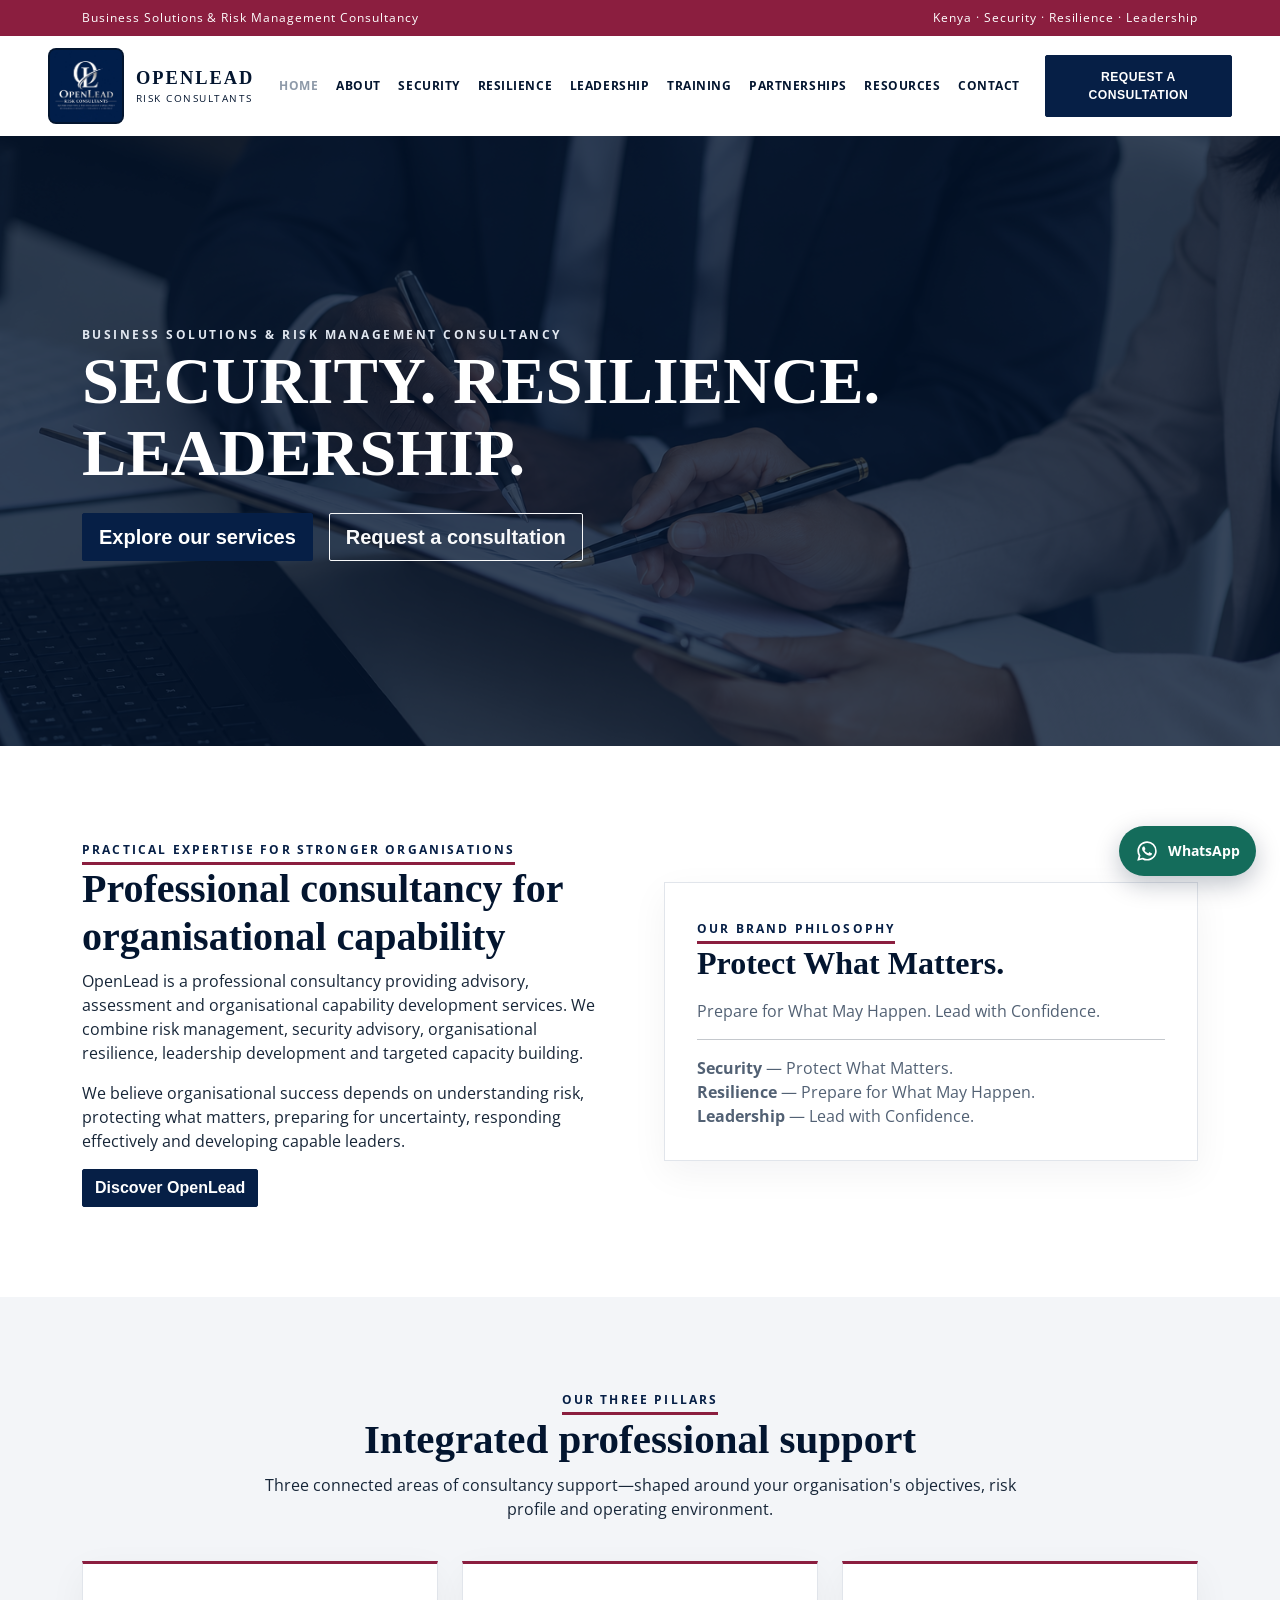
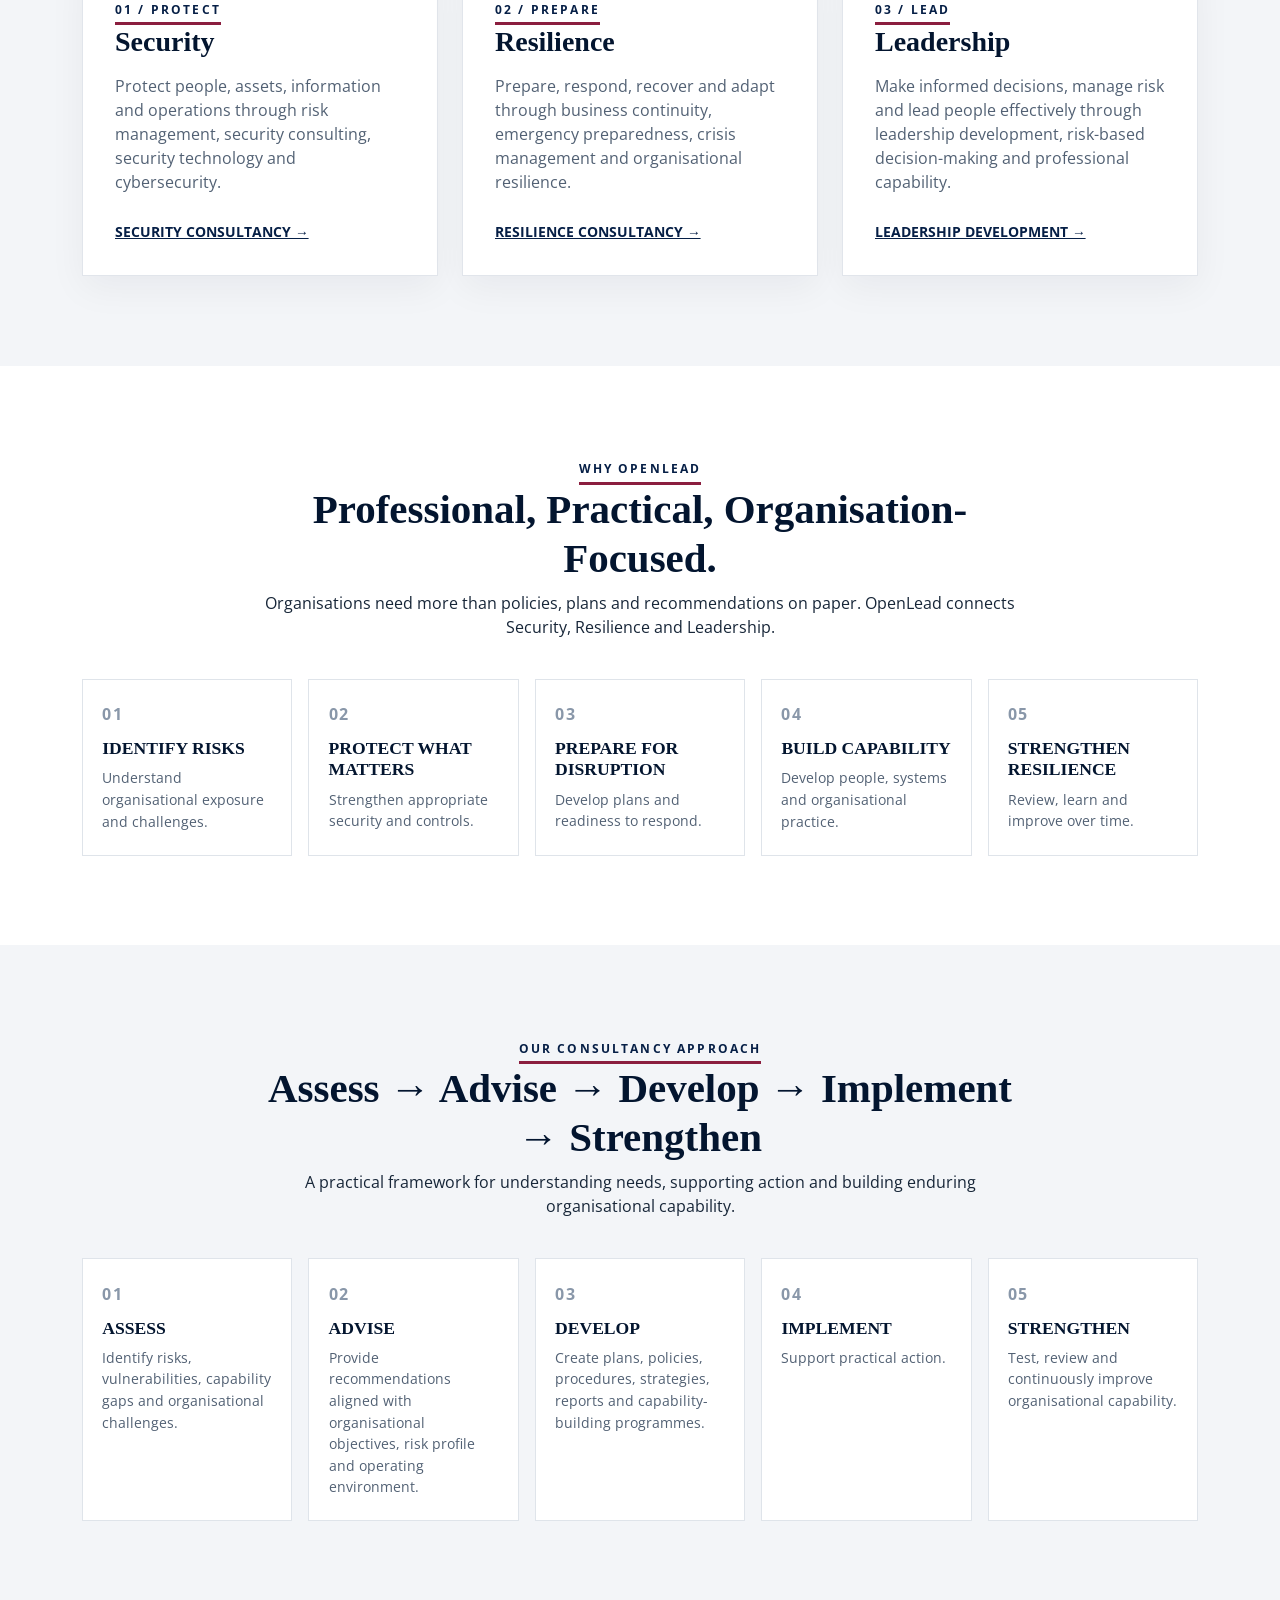
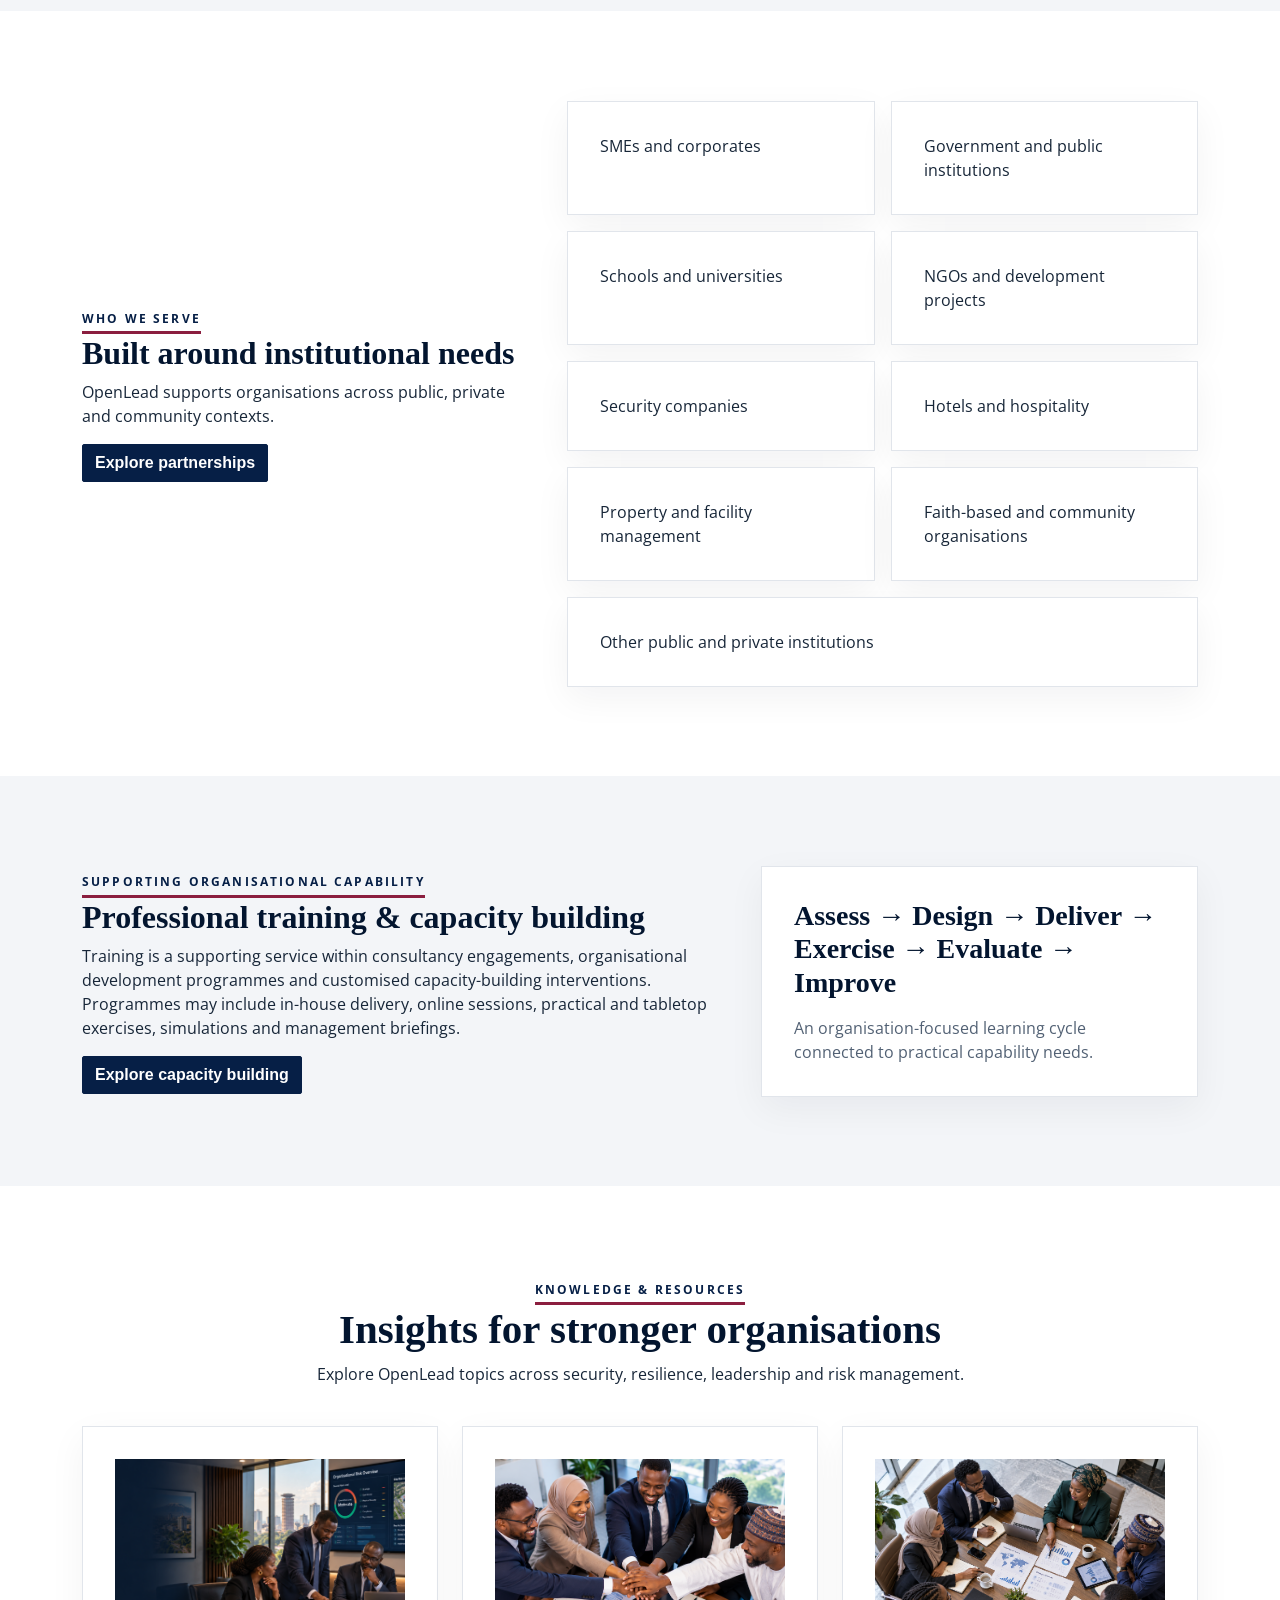
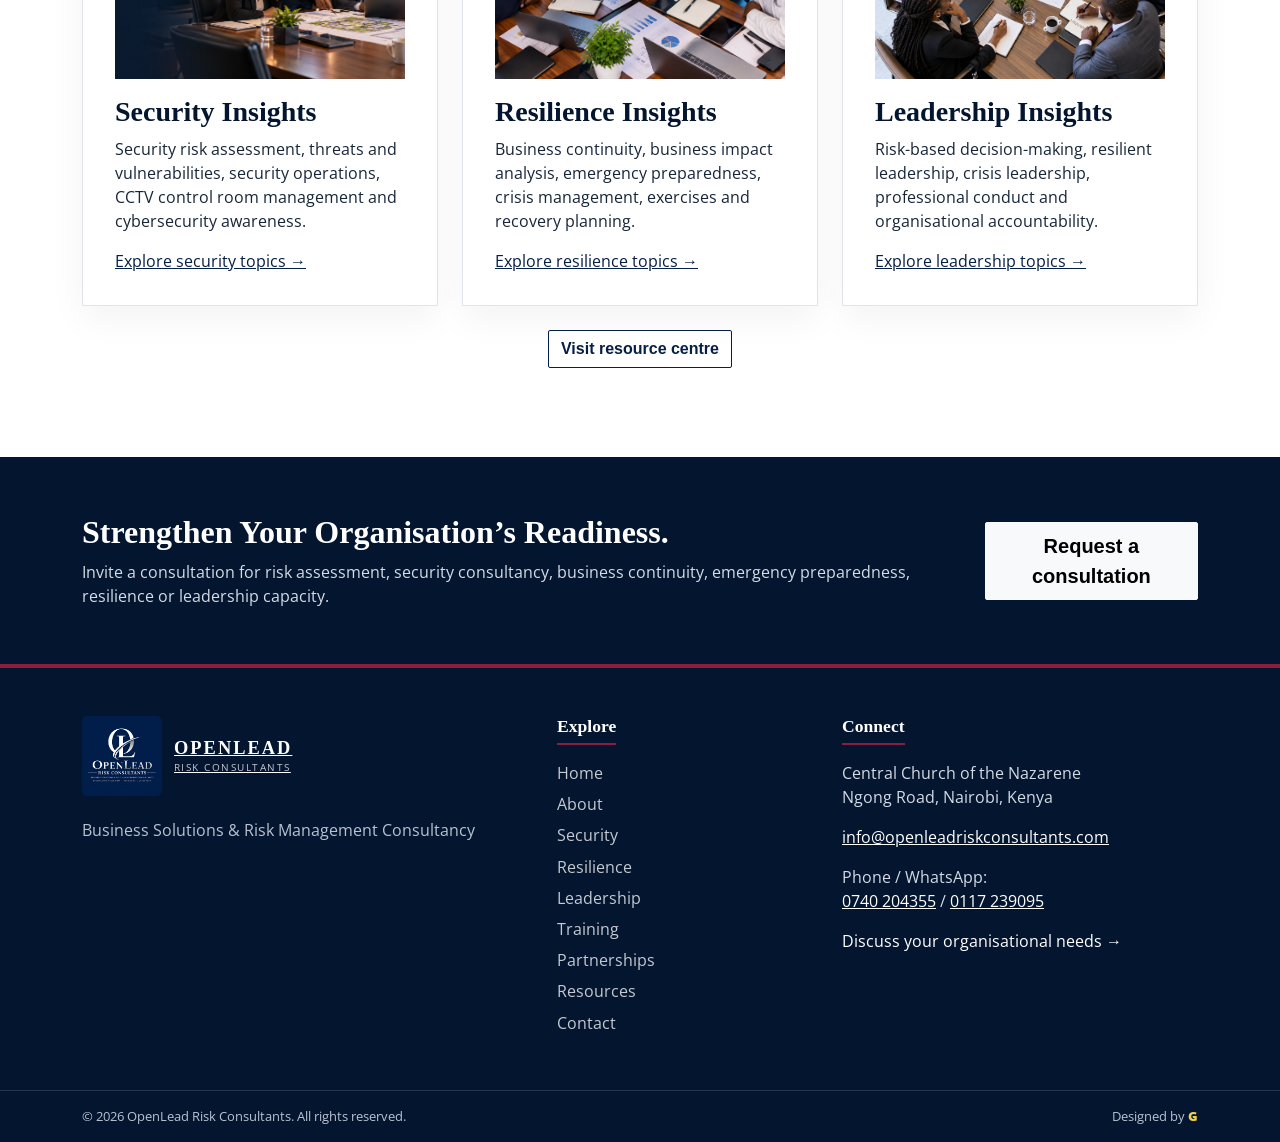
<file: index.html>
<!DOCTYPE html>
<html lang="en">
<head>
    <meta charset="utf-8"><meta name="viewport" content="width=device-width, initial-scale=1">
    <title>OpenLead Risk Consultants | Security, Resilience &amp; Leadership</title>
    <meta name="description" content="OpenLead Risk Consultants helps organisations manage risk, protect people and operations, prepare for disruption, and strengthen leadership capability in Kenya.">
    <meta name="keywords" content="Risk Management Consultancy, Security Risk Assessment, Security Consultancy, Business Continuity Planning, Organisational Resilience, Crisis Management, Emergency Preparedness, Leadership Development, Kenya">
    <meta property="og:title" content="OpenLead Risk Consultants | Security, Resilience &amp; Leadership"><meta property="og:description" content="OpenLead Risk Consultants helps organisations manage risk, strengthen security and resilience, and develop leadership capability."><meta property="og:type" content="website">
    <link rel="icon" type="image/jpeg" href="img/Openlead%20logo.jpeg">
    <link rel="preconnect" href="https://fonts.googleapis.com"><link rel="preconnect" href="https://fonts.gstatic.com" crossorigin><link href="https://fonts.googleapis.com/css2?family=Open+Sans:wght@400;600;700&display=swap" rel="stylesheet">
    <link href="https://cdn.jsdelivr.net/npm/bootstrap@5.0.0/dist/css/bootstrap.min.css" rel="stylesheet"><link href="css/style.css" rel="stylesheet">
    <script type="application/ld+json">{"@context":"https://schema.org","@type":"Organization","name":"OpenLead Risk Consultants","description":"Business Solutions & Risk Management Consultancy specializing in security, resilience and leadership.","areaServed":"Kenya"}</script>
</head>
<body data-page="home"><a class="skip-link" href="#main-content">Skip to main content</a><div data-site-header></div>
<main id="main-content">
    <section class="home-hero"><div class="container py-5"><span class="eyebrow">Business Solutions &amp; Risk Management Consultancy</span><h1>SECURITY. RESILIENCE. LEADERSHIP.</h1><div class="d-flex flex-wrap gap-3 mt-4"><a class="btn btn-primary btn-lg" href="service.html">Explore our services</a><a class="btn btn-outline-light btn-lg" href="contact.html">Request a consultation</a></div></div></section>
    <section class="content-section"><div class="container"><div class="row align-items-center g-5"><div class="col-lg-6"><span class="section-kicker">Practical expertise for stronger organisations</span><h2 class="display-6">Professional consultancy for organisational capability</h2><p>OpenLead is a professional consultancy providing advisory, assessment and organisational capability development services. We combine risk management, security advisory, organisational resilience, leadership development and targeted capacity building.</p><p>We believe organisational success depends on understanding risk, protecting what matters, preparing for uncertainty, responding effectively and developing capable leaders.</p><a class="btn btn-primary" href="about.html">Discover OpenLead</a></div><div class="col-lg-6"><div class="service-card"><span class="section-kicker">Our brand philosophy</span><h2>Protect What Matters.</h2><p>Prepare for What May Happen. Lead with Confidence.</p><hr><p class="mb-0"><strong>Security</strong> &#8212; Protect What Matters.<br><strong>Resilience</strong> &#8212; Prepare for What May Happen.<br><strong>Leadership</strong> &#8212; Lead with Confidence.</p></div></div></div></div></section>
    <section class="muted-section content-section"><div class="container"><div class="section-heading"><span class="section-kicker">Our three pillars</span><h2>Integrated professional support</h2><p>Three connected areas of consultancy support&#8212;shaped around your organisation's objectives, risk profile and operating environment.</p></div><div class="row g-4">
        <div class="col-lg-4"><article class="pillar-card"><span class="section-kicker">01 / Protect</span><h3>Security</h3><p>Protect people, assets, information and operations through risk management, security consulting, security technology and cybersecurity.</p><a class="pillar-link" href="service.html">Security consultancy &#8594;</a></article></div>
        <div class="col-lg-4"><article class="pillar-card"><span class="section-kicker">02 / Prepare</span><h3>Resilience</h3><p>Prepare, respond, recover and adapt through business continuity, emergency preparedness, crisis management and organisational resilience.</p><a class="pillar-link" href="resilience.html">Resilience consultancy &#8594;</a></article></div>
        <div class="col-lg-4"><article class="pillar-card"><span class="section-kicker">03 / Lead</span><h3>Leadership</h3><p>Make informed decisions, manage risk and lead people effectively through leadership development, risk-based decision-making and professional capability.</p><a class="pillar-link" href="leadership.html">Leadership development &#8594;</a></article></div>
    </div></div></section>
    <section class="content-section"><div class="container"><div class="section-heading"><span class="section-kicker">Why OpenLead</span><h2>Professional, Practical, Organisation-Focused.</h2><p>Organisations need more than policies, plans and recommendations on paper. OpenLead connects Security, Resilience and Leadership.</p></div><div class="framework"><article class="framework-step"><h3>Identify Risks</h3><p>Understand organisational exposure and challenges.</p></article><article class="framework-step"><h3>Protect What Matters</h3><p>Strengthen appropriate security and controls.</p></article><article class="framework-step"><h3>Prepare for Disruption</h3><p>Develop plans and readiness to respond.</p></article><article class="framework-step"><h3>Build Capability</h3><p>Develop people, systems and organisational practice.</p></article><article class="framework-step"><h3>Strengthen Resilience</h3><p>Review, learn and improve over time.</p></article></div></div></section>
    <section class="muted-section content-section"><div class="container"><div class="section-heading"><span class="section-kicker">Our consultancy approach</span><h2>Assess &#8594; Advise &#8594; Develop &#8594; Implement &#8594; Strengthen</h2><p>A practical framework for understanding needs, supporting action and building enduring organisational capability.</p></div><div class="framework"><article class="framework-step"><h3>Assess</h3><p>Identify risks, vulnerabilities, capability gaps and organisational challenges.</p></article><article class="framework-step"><h3>Advise</h3><p>Provide recommendations aligned with organisational objectives, risk profile and operating environment.</p></article><article class="framework-step"><h3>Develop</h3><p>Create plans, policies, procedures, strategies, reports and capability-building programmes.</p></article><article class="framework-step"><h3>Implement</h3><p>Support practical action.</p></article><article class="framework-step"><h3>Strengthen</h3><p>Test, review and continuously improve organisational capability.</p></article></div></div></section>
    <section class="content-section"><div class="container"><div class="row g-5 align-items-center"><div class="col-lg-5"><span class="section-kicker">Who we serve</span><h2>Built around institutional needs</h2><p>OpenLead supports organisations across public, private and community contexts.</p><a href="partnerships.html" class="btn btn-primary">Explore partnerships</a></div><div class="col-lg-7"><div class="row g-3"><div class="col-sm-6"><div class="value-card">SMEs and corporates</div></div><div class="col-sm-6"><div class="value-card">Government and public institutions</div></div><div class="col-sm-6"><div class="value-card">Schools and universities</div></div><div class="col-sm-6"><div class="value-card">NGOs and development projects</div></div><div class="col-sm-6"><div class="value-card">Security companies</div></div><div class="col-sm-6"><div class="value-card">Hotels and hospitality</div></div><div class="col-sm-6"><div class="value-card">Property and facility management</div></div><div class="col-sm-6"><div class="value-card">Faith-based and community organisations</div></div><div class="col-sm-12"><div class="value-card">Other public and private institutions</div></div></div></div></div></div></section>
    <section class="muted-section content-section"><div class="container"><div class="row align-items-center g-5"><div class="col-lg-7"><span class="section-kicker">Supporting organisational capability</span><h2>Professional training &amp; capacity building</h2><p>Training is a supporting service within consultancy engagements, organisational development programmes and customised capacity-building interventions. Programmes may include in-house delivery, online sessions, practical and tabletop exercises, simulations and management briefings.</p><a href="training.html" class="btn btn-primary">Explore capacity building</a></div><div class="col-lg-5"><div class="service-card"><h3>Assess &#8594; Design &#8594; Deliver &#8594; Exercise &#8594; Evaluate &#8594; Improve</h3><p class="mb-0">An organisation-focused learning cycle connected to practical capability needs.</p></div></div></div></div></section>
    <section class="content-section"><div class="container"><div class="section-heading"><span class="section-kicker">Knowledge &amp; resources</span><h2>Insights for stronger organisations</h2><p>Explore OpenLead topics across security, resilience, leadership and risk management.</p></div><div class="row g-4"><div class="col-md-4"><article class="resource-card"><img class="img-fluid" src="img/Strategic%20Risk%20Assessment%20Meeting.png" alt="Professionals reviewing a strategic risk assessment" loading="lazy"><h3 class="mt-3">Security Insights</h3><p>Security risk assessment, threats and vulnerabilities, security operations, CCTV control room management and cybersecurity awareness.</p><a href="blog.html#security-topics">Explore security topics <span aria-hidden="true">&#8594;</span></a></article></div><div class="col-md-4"><article class="resource-card"><img class="img-fluid" src="img/Collaborative%20Teamwork%20Around%20the%20Table.png" alt="Colleagues collaborating on organisational resilience" loading="lazy"><h3 class="mt-3">Resilience Insights</h3><p>Business continuity, business impact analysis, emergency preparedness, crisis management, exercises and recovery planning.</p><a href="blog.html#resilience-topics">Explore resilience topics <span aria-hidden="true">&#8594;</span></a></article></div><div class="col-md-4"><article class="resource-card"><img class="img-fluid" src="img/Diverse%20Leadership%20Around%20the%20Table.png" alt="Leaders collaborating around a meeting table" loading="lazy"><h3 class="mt-3">Leadership Insights</h3><p>Risk-based decision-making, resilient leadership, crisis leadership, professional conduct and organisational accountability.</p><a href="blog.html#leadership-topics">Explore leadership topics <span aria-hidden="true">&#8594;</span></a></article></div></div><div class="text-center mt-4"><a class="btn btn-outline-primary" href="blog.html">Visit resource centre</a></div></div></section>
    <section class="cta-band"><div class="container d-md-flex align-items-center justify-content-between gap-4"><div><h2>Strengthen Your Organisation&#8217;s Readiness.</h2><p class="mb-md-0">Invite a consultation for risk assessment, security consultancy, business continuity, emergency preparedness, resilience or leadership capacity.</p></div><a class="btn btn-light btn-lg mt-3 mt-md-0" href="contact.html">Request a consultation</a></div></section>
</main><div data-site-footer></div>
<script src="https://code.jquery.com/jquery-3.4.1.min.js"></script><script src="https://cdn.jsdelivr.net/npm/bootstrap@5.0.0/dist/js/bootstrap.bundle.min.js"></script><script src="js/main.js"></script><script src="js/openlead.js"></script></body></html>
</file>
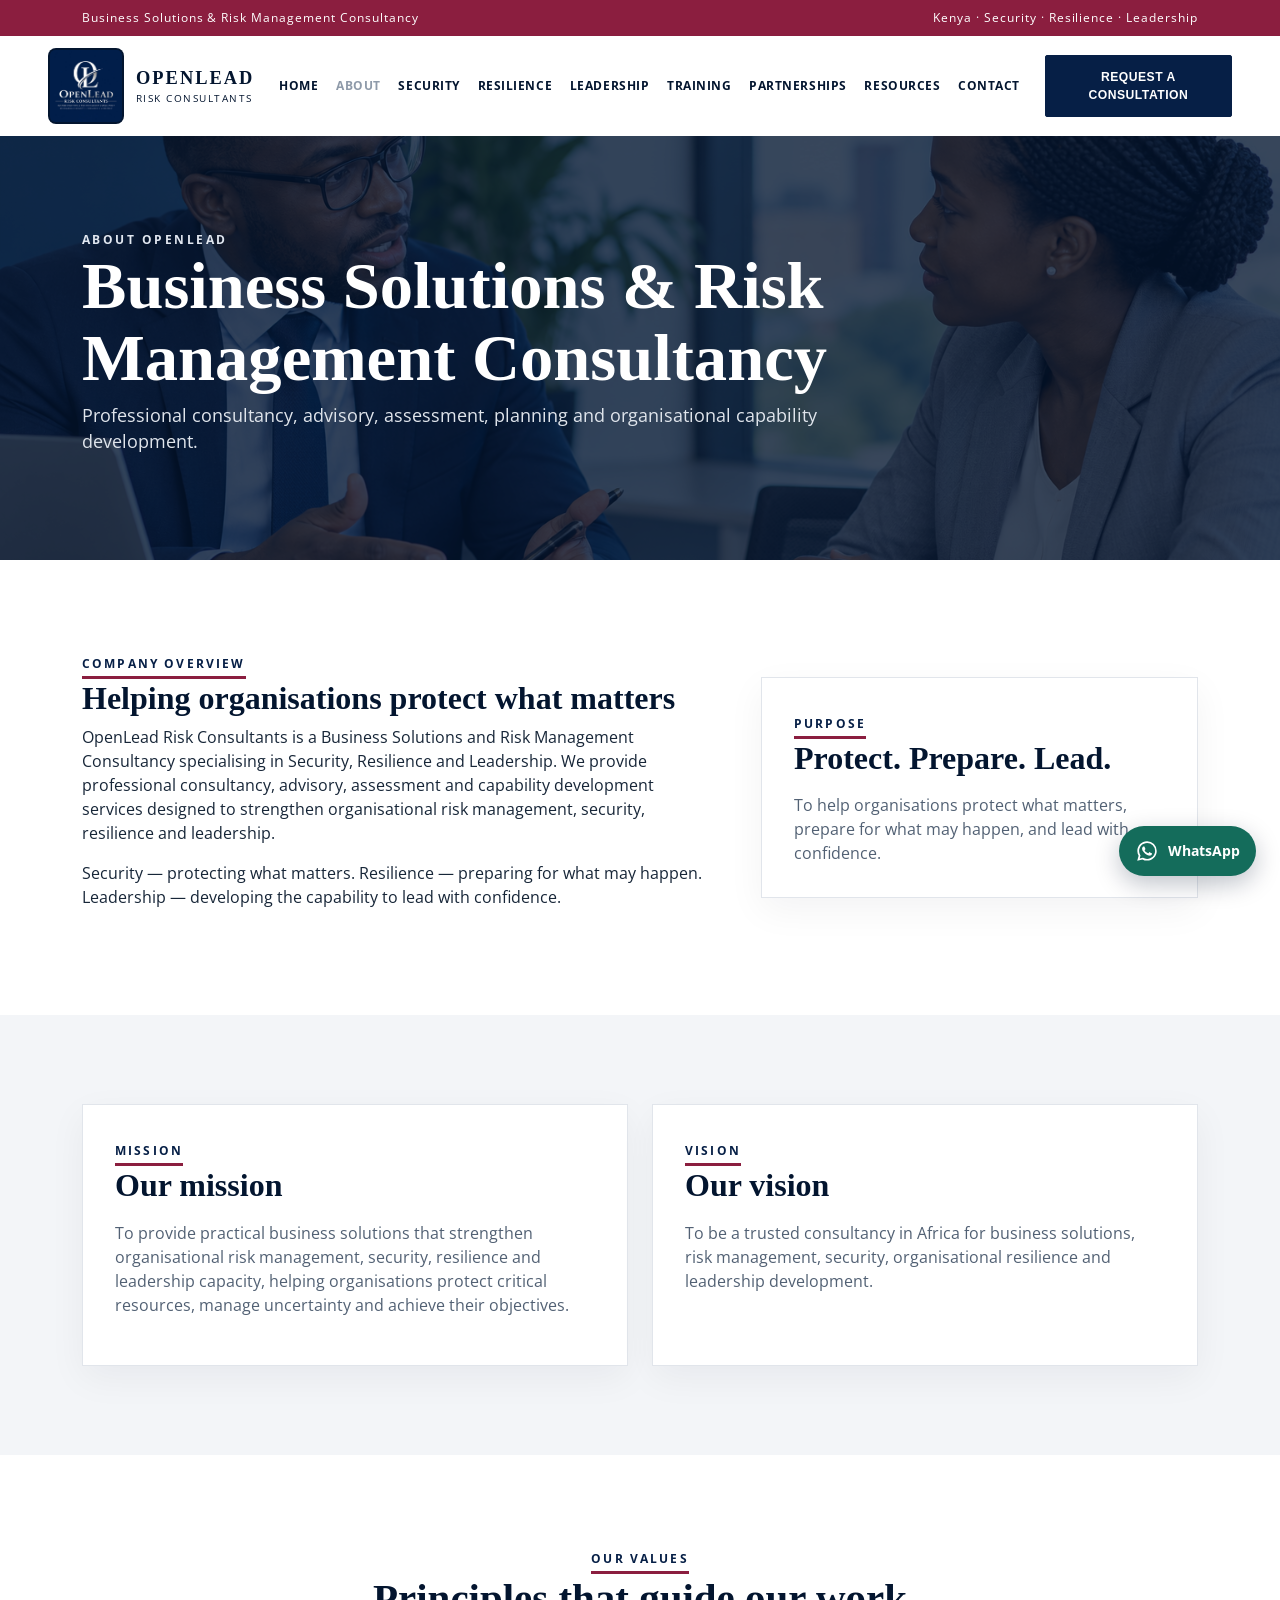
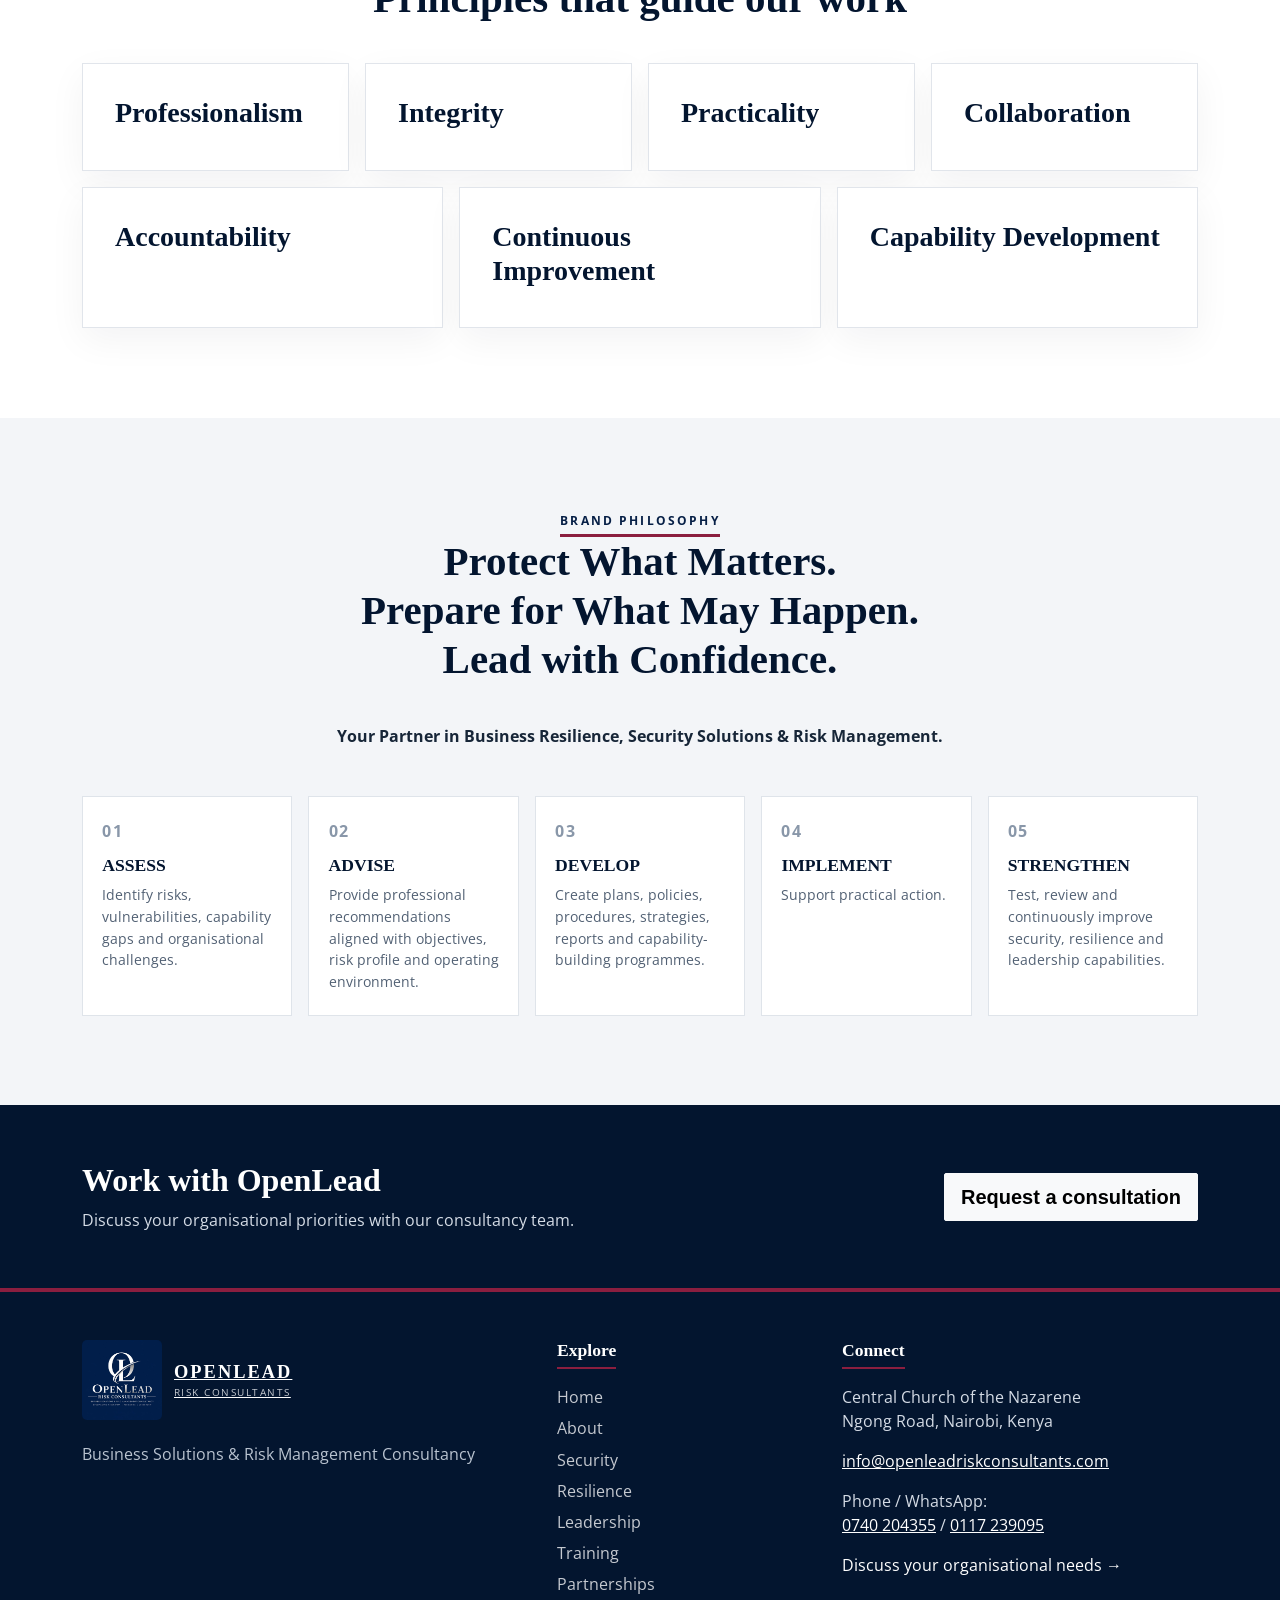
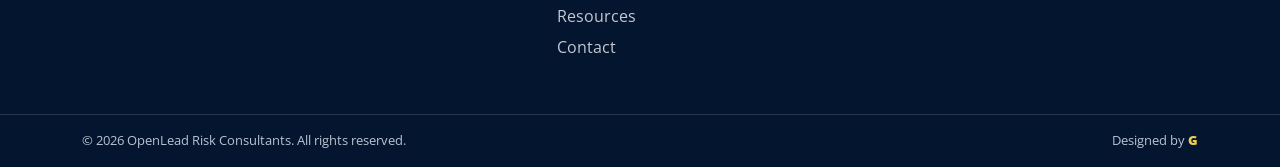
<file: about.html>
<!DOCTYPE html>
<html lang="en"><head><meta charset="utf-8"><meta name="viewport" content="width=device-width, initial-scale=1"><title>About OpenLead Risk Consultants | OpenLead</title><meta name="description" content="Learn about OpenLead Risk Consultants, a business solutions and risk management consultancy specialising in security, resilience and leadership."><meta property="og:title" content="About OpenLead Risk Consultants"><meta property="og:description" content="Professional consultancy, advisory, assessment, planning and organisational capability development."><meta property="og:type" content="website"><link rel="icon" type="image/jpeg" href="img/Openlead%20logo.jpeg"><link rel="preconnect" href="https://fonts.googleapis.com"><link rel="preconnect" href="https://fonts.gstatic.com" crossorigin><link href="https://fonts.googleapis.com/css2?family=Open+Sans:wght@400;600;700&display=swap" rel="stylesheet"><link href="https://cdn.jsdelivr.net/npm/bootstrap@5.0.0/dist/css/bootstrap.min.css" rel="stylesheet"><link href="css/style.css" rel="stylesheet"><script type="application/ld+json">{"@context":"https://schema.org","@type":"Organization","name":"OpenLead Risk Consultants","description":"Business Solutions & Risk Management Consultancy specializing in security, resilience and leadership.","areaServed":"Kenya"}</script></head>
<body data-page="about"><a class="skip-link" href="#main-content">Skip to main content</a><div data-site-header></div><main id="main-content">
<header class="page-hero"><div class="container"><span class="eyebrow">About OpenLead</span><h1>Business Solutions &amp; Risk Management Consultancy</h1><p>Professional consultancy, advisory, assessment, planning and organisational capability development.</p></div></header>
<section class="content-section"><div class="container"><div class="row g-5 align-items-center"><div class="col-lg-7"><span class="section-kicker">Company overview</span><h2>Helping organisations protect what matters</h2><p>OpenLead Risk Consultants is a Business Solutions and Risk Management Consultancy specialising in Security, Resilience and Leadership. We provide professional consultancy, advisory, assessment and capability development services designed to strengthen organisational risk management, security, resilience and leadership.</p><p>Security &#8212; protecting what matters. Resilience &#8212; preparing for what may happen. Leadership &#8212; developing the capability to lead with confidence.</p></div><div class="col-lg-5"><div class="service-card"><span class="section-kicker">Purpose</span><h2>Protect. Prepare. Lead.</h2><p class="mb-0">To help organisations protect what matters, prepare for what may happen, and lead with confidence.</p></div></div></div></div></section>
<section class="muted-section content-section"><div class="container"><div class="row g-4"><div class="col-lg-6"><article class="service-card"><span class="section-kicker">Mission</span><h2>Our mission</h2><p>To provide practical business solutions that strengthen organisational risk management, security, resilience and leadership capacity, helping organisations protect critical resources, manage uncertainty and achieve their objectives.</p></article></div><div class="col-lg-6"><article class="service-card"><span class="section-kicker">Vision</span><h2>Our vision</h2><p>To be a trusted consultancy in Africa for business solutions, risk management, security, organisational resilience and leadership development.</p></article></div></div></div></section>
<section class="content-section"><div class="container"><div class="section-heading"><span class="section-kicker">Our values</span><h2>Principles that guide our work</h2></div><div class="row g-3"><div class="col-sm-6 col-lg-3"><article class="value-card"><h3>Professionalism</h3></article></div><div class="col-sm-6 col-lg-3"><article class="value-card"><h3>Integrity</h3></article></div><div class="col-sm-6 col-lg-3"><article class="value-card"><h3>Practicality</h3></article></div><div class="col-sm-6 col-lg-3"><article class="value-card"><h3>Collaboration</h3></article></div><div class="col-sm-6 col-lg-4"><article class="value-card"><h3>Accountability</h3></article></div><div class="col-sm-6 col-lg-4"><article class="value-card"><h3>Continuous Improvement</h3></article></div><div class="col-sm-12 col-lg-4"><article class="value-card"><h3>Capability Development</h3></article></div></div></div></section>
<section class="muted-section content-section"><div class="container"><div class="section-heading"><span class="section-kicker">Brand philosophy</span><h2>Protect What Matters.<br>Prepare for What May Happen.<br>Lead with Confidence.</h2></div><p class="text-center mb-5"><strong>Your Partner in Business Resilience, Security Solutions &amp; Risk Management.</strong></p><div class="framework"><article class="framework-step"><h3>Assess</h3><p>Identify risks, vulnerabilities, capability gaps and organisational challenges.</p></article><article class="framework-step"><h3>Advise</h3><p>Provide professional recommendations aligned with objectives, risk profile and operating environment.</p></article><article class="framework-step"><h3>Develop</h3><p>Create plans, policies, procedures, strategies, reports and capability-building programmes.</p></article><article class="framework-step"><h3>Implement</h3><p>Support practical action.</p></article><article class="framework-step"><h3>Strengthen</h3><p>Test, review and continuously improve security, resilience and leadership capabilities.</p></article></div></div></section>
<section class="cta-band"><div class="container d-md-flex align-items-center justify-content-between gap-4"><div><h2>Work with OpenLead</h2><p class="mb-md-0">Discuss your organisational priorities with our consultancy team.</p></div><a class="btn btn-light btn-lg mt-3 mt-md-0" href="contact.html">Request a consultation</a></div></section>
</main><div data-site-footer></div><script src="https://code.jquery.com/jquery-3.4.1.min.js"></script><script src="https://cdn.jsdelivr.net/npm/bootstrap@5.0.0/dist/js/bootstrap.bundle.min.js"></script><script src="js/main.js"></script><script src="js/openlead.js"></script></body></html>
</file>
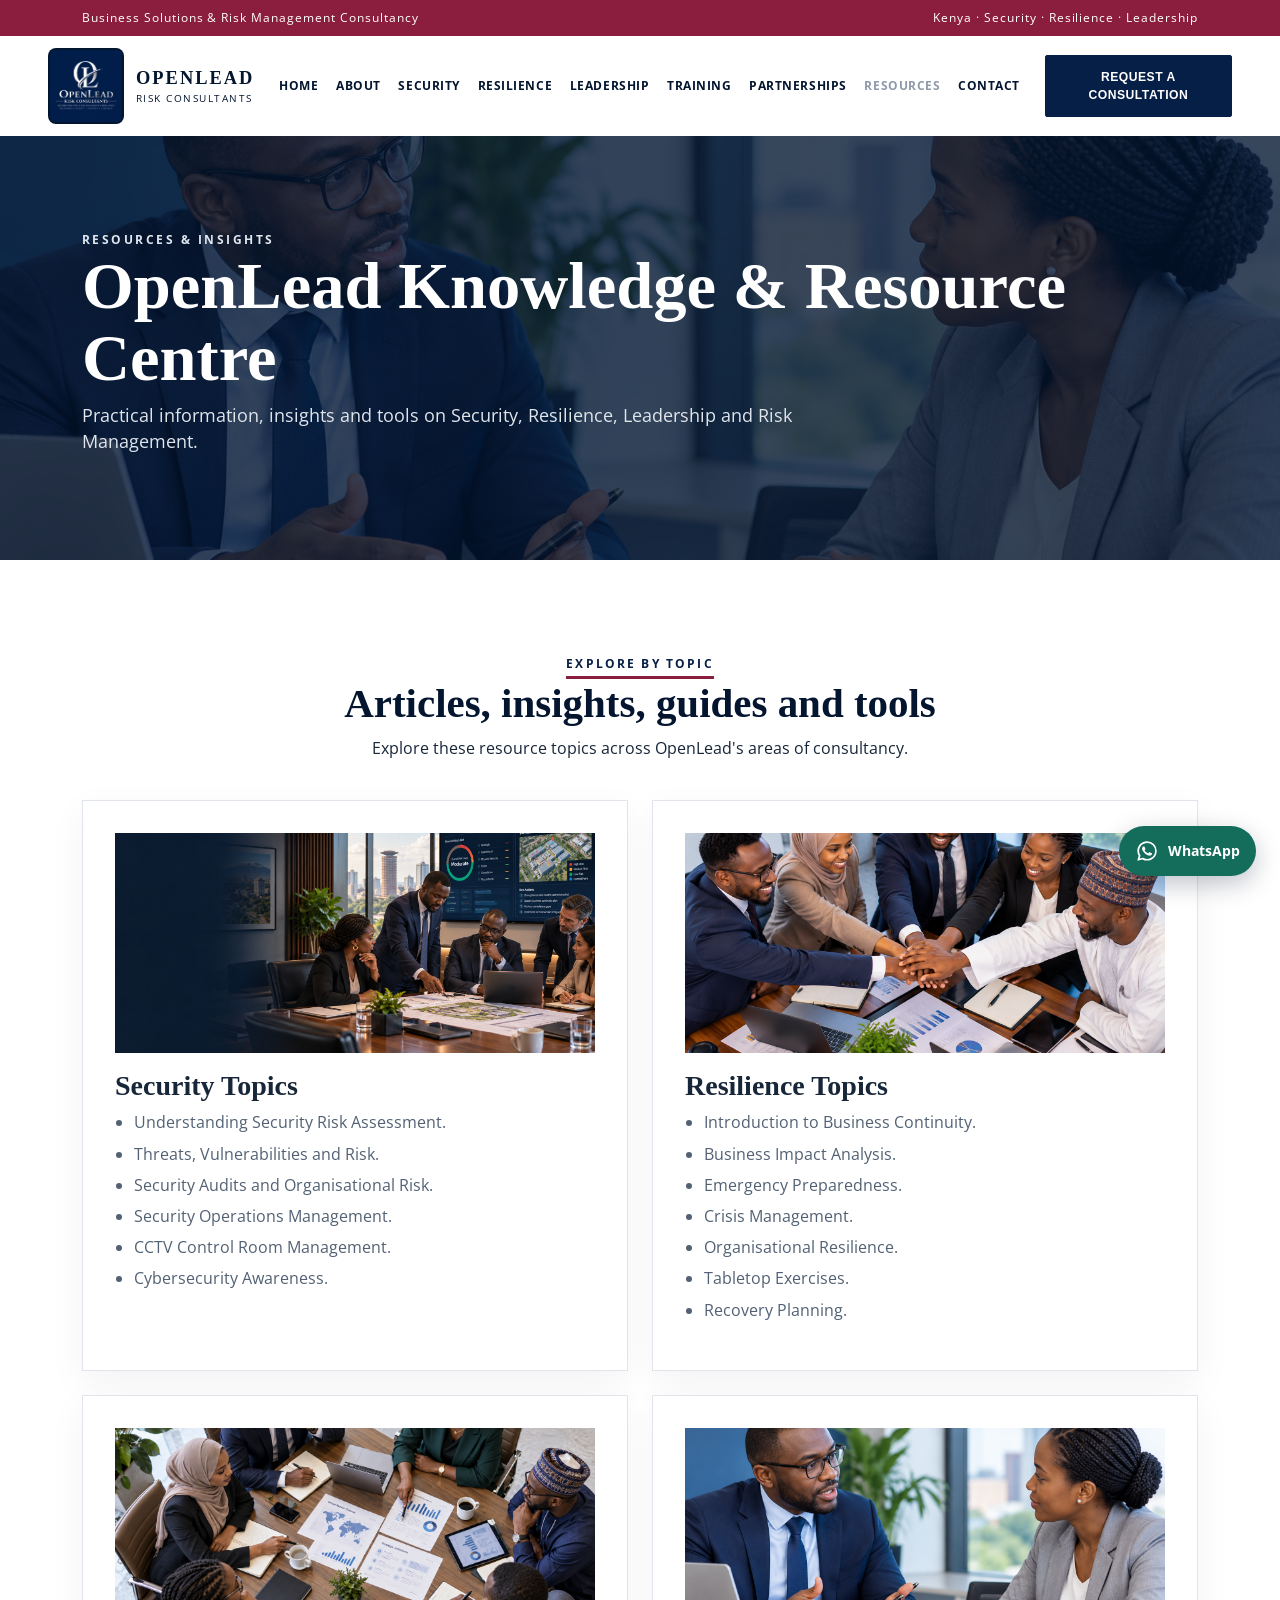
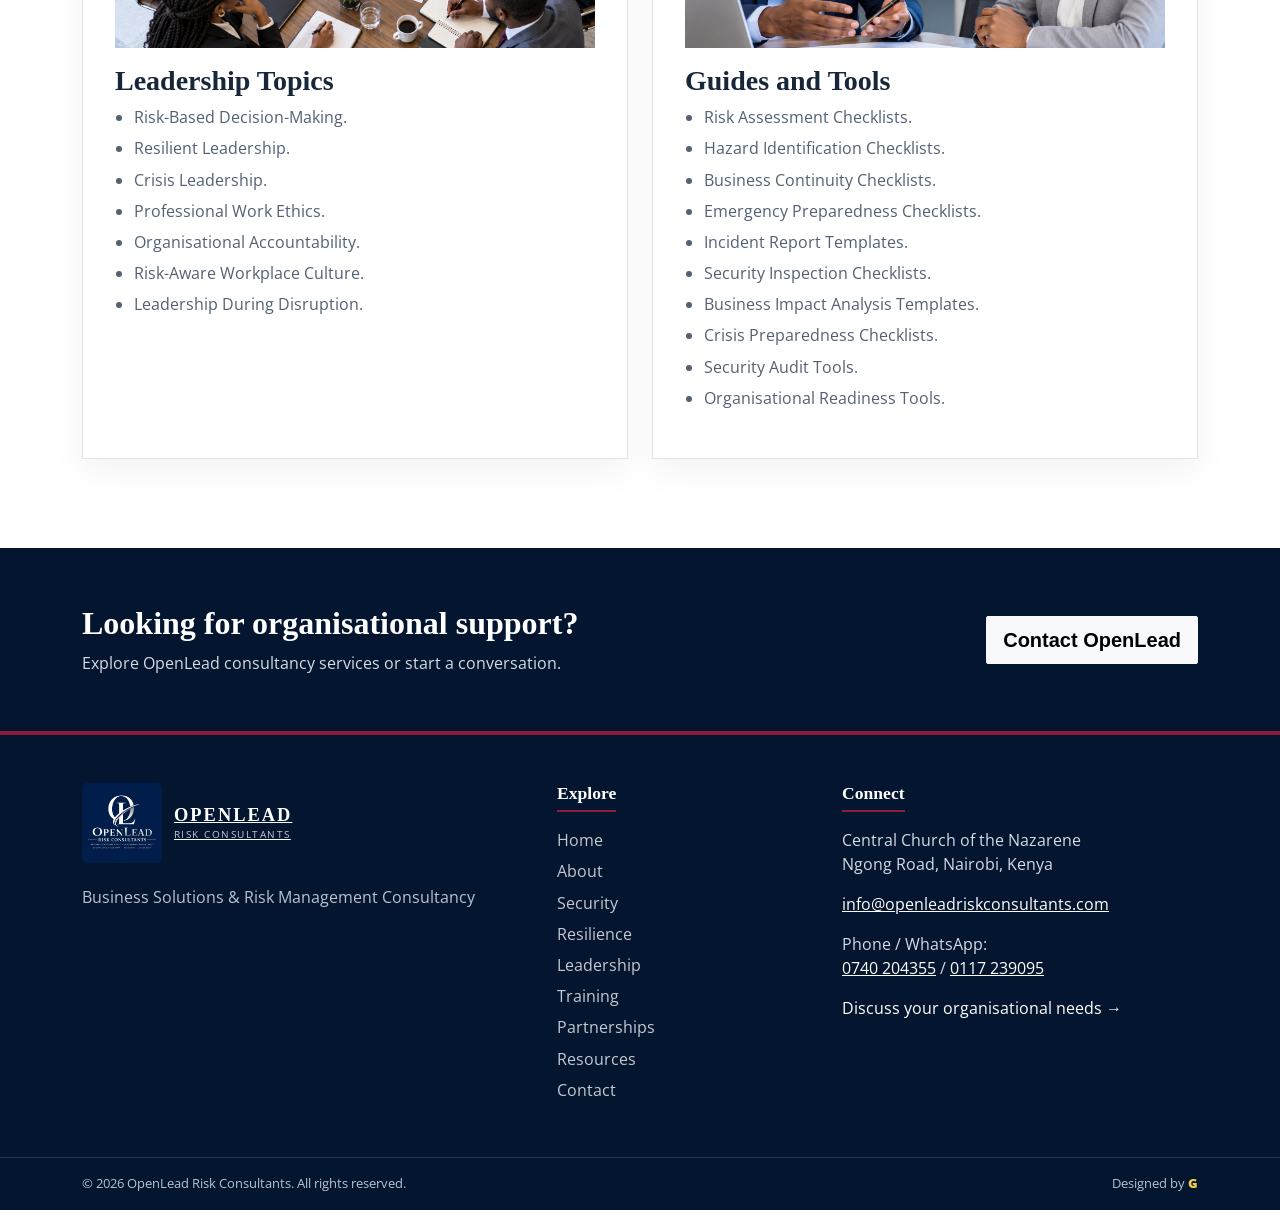
<file: blog.html>
<!DOCTYPE html>
<html lang="en"><head><meta charset="utf-8"><meta name="viewport" content="width=device-width, initial-scale=1"><title>OpenLead Knowledge &amp; Resource Centre | OpenLead</title><meta name="description" content="Explore OpenLead topics on security, resilience, leadership, risk management, and practical organisational tools."><meta property="og:title" content="OpenLead Knowledge &amp; Resource Centre"><meta property="og:description" content="Knowledge and resources for organisational security, resilience and leadership."><meta property="og:type" content="website"><link rel="icon" type="image/jpeg" href="img/Openlead%20logo.jpeg"><link rel="preconnect" href="https://fonts.googleapis.com"><link rel="preconnect" href="https://fonts.gstatic.com" crossorigin><link href="https://fonts.googleapis.com/css2?family=Open+Sans:wght@400;600;700&display=swap" rel="stylesheet"><link href="https://cdn.jsdelivr.net/npm/bootstrap@5.0.0/dist/css/bootstrap.min.css" rel="stylesheet"><link href="css/style.css" rel="stylesheet"><script type="application/ld+json">{"@context":"https://schema.org","@type":"Organization","name":"OpenLead Risk Consultants","description":"Business Solutions & Risk Management Consultancy specializing in security, resilience and leadership.","areaServed":"Kenya"}</script></head>
<body data-page="resources"><a class="skip-link" href="#main-content">Skip to main content</a><div data-site-header></div><main id="main-content">
<header class="page-hero"><div class="container"><span class="eyebrow">Resources &amp; insights</span><h1>OpenLead Knowledge &amp; Resource Centre</h1><p>Practical information, insights and tools on Security, Resilience, Leadership and Risk Management.</p></div></header>
<section class="content-section"><div class="container"><div class="section-heading"><span class="section-kicker">Explore by topic</span><h2>Articles, insights, guides and tools</h2><p>Explore these resource topics across OpenLead's areas of consultancy.</p></div><div class="row g-4">
<div class="col-lg-6" id="security-topics"><article class="resource-card"><img class="img-fluid" src="img/Strategic%20Risk%20Assessment%20Meeting.png" alt="Professionals reviewing a strategic risk assessment" loading="lazy"><h2 class="h3 mt-3">Security Topics</h2><ul class="content-list"><li>Understanding Security Risk Assessment.</li><li>Threats, Vulnerabilities and Risk.</li><li>Security Audits and Organisational Risk.</li><li>Security Operations Management.</li><li>CCTV Control Room Management.</li><li>Cybersecurity Awareness.</li></ul></article></div>
<div class="col-lg-6" id="resilience-topics"><article class="resource-card"><img class="img-fluid" src="img/Collaborative%20Teamwork%20Around%20the%20Table.png" alt="Colleagues collaborating on organisational resilience" loading="lazy"><h2 class="h3 mt-3">Resilience Topics</h2><ul class="content-list"><li>Introduction to Business Continuity.</li><li>Business Impact Analysis.</li><li>Emergency Preparedness.</li><li>Crisis Management.</li><li>Organisational Resilience.</li><li>Tabletop Exercises.</li><li>Recovery Planning.</li></ul></article></div>
<div class="col-lg-6" id="leadership-topics"><article class="resource-card"><img class="img-fluid" src="img/Diverse%20Leadership%20Around%20the%20Table.png" alt="Leaders collaborating around a meeting table" loading="lazy"><h2 class="h3 mt-3">Leadership Topics</h2><ul class="content-list"><li>Risk-Based Decision-Making.</li><li>Resilient Leadership.</li><li>Crisis Leadership.</li><li>Professional Work Ethics.</li><li>Organisational Accountability.</li><li>Risk-Aware Workplace Culture.</li><li>Leadership During Disruption.</li></ul></article></div>
<div class="col-lg-6" id="guides-tools"><article class="resource-card"><img class="img-fluid" src="img/Professional%20Office%20Consultation.png" alt="Professionals discussing organisational guidance" loading="lazy"><h2 class="h3 mt-3">Guides and Tools</h2><ul class="content-list"><li>Risk Assessment Checklists.</li><li>Hazard Identification Checklists.</li><li>Business Continuity Checklists.</li><li>Emergency Preparedness Checklists.</li><li>Incident Report Templates.</li><li>Security Inspection Checklists.</li><li>Business Impact Analysis Templates.</li><li>Crisis Preparedness Checklists.</li><li>Security Audit Tools.</li><li>Organisational Readiness Tools.</li></ul></article></div>
</div></div></section>
<section class="cta-band"><div class="container d-md-flex align-items-center justify-content-between gap-4"><div><h2>Looking for organisational support?</h2><p class="mb-md-0">Explore OpenLead consultancy services or start a conversation.</p></div><a class="btn btn-light btn-lg mt-3 mt-md-0" href="contact.html">Contact OpenLead</a></div></section></main><div data-site-footer></div><script src="https://code.jquery.com/jquery-3.4.1.min.js"></script><script src="https://cdn.jsdelivr.net/npm/bootstrap@5.0.0/dist/js/bootstrap.bundle.min.js"></script><script src="js/main.js"></script><script src="js/openlead.js"></script></body></html>
</file>
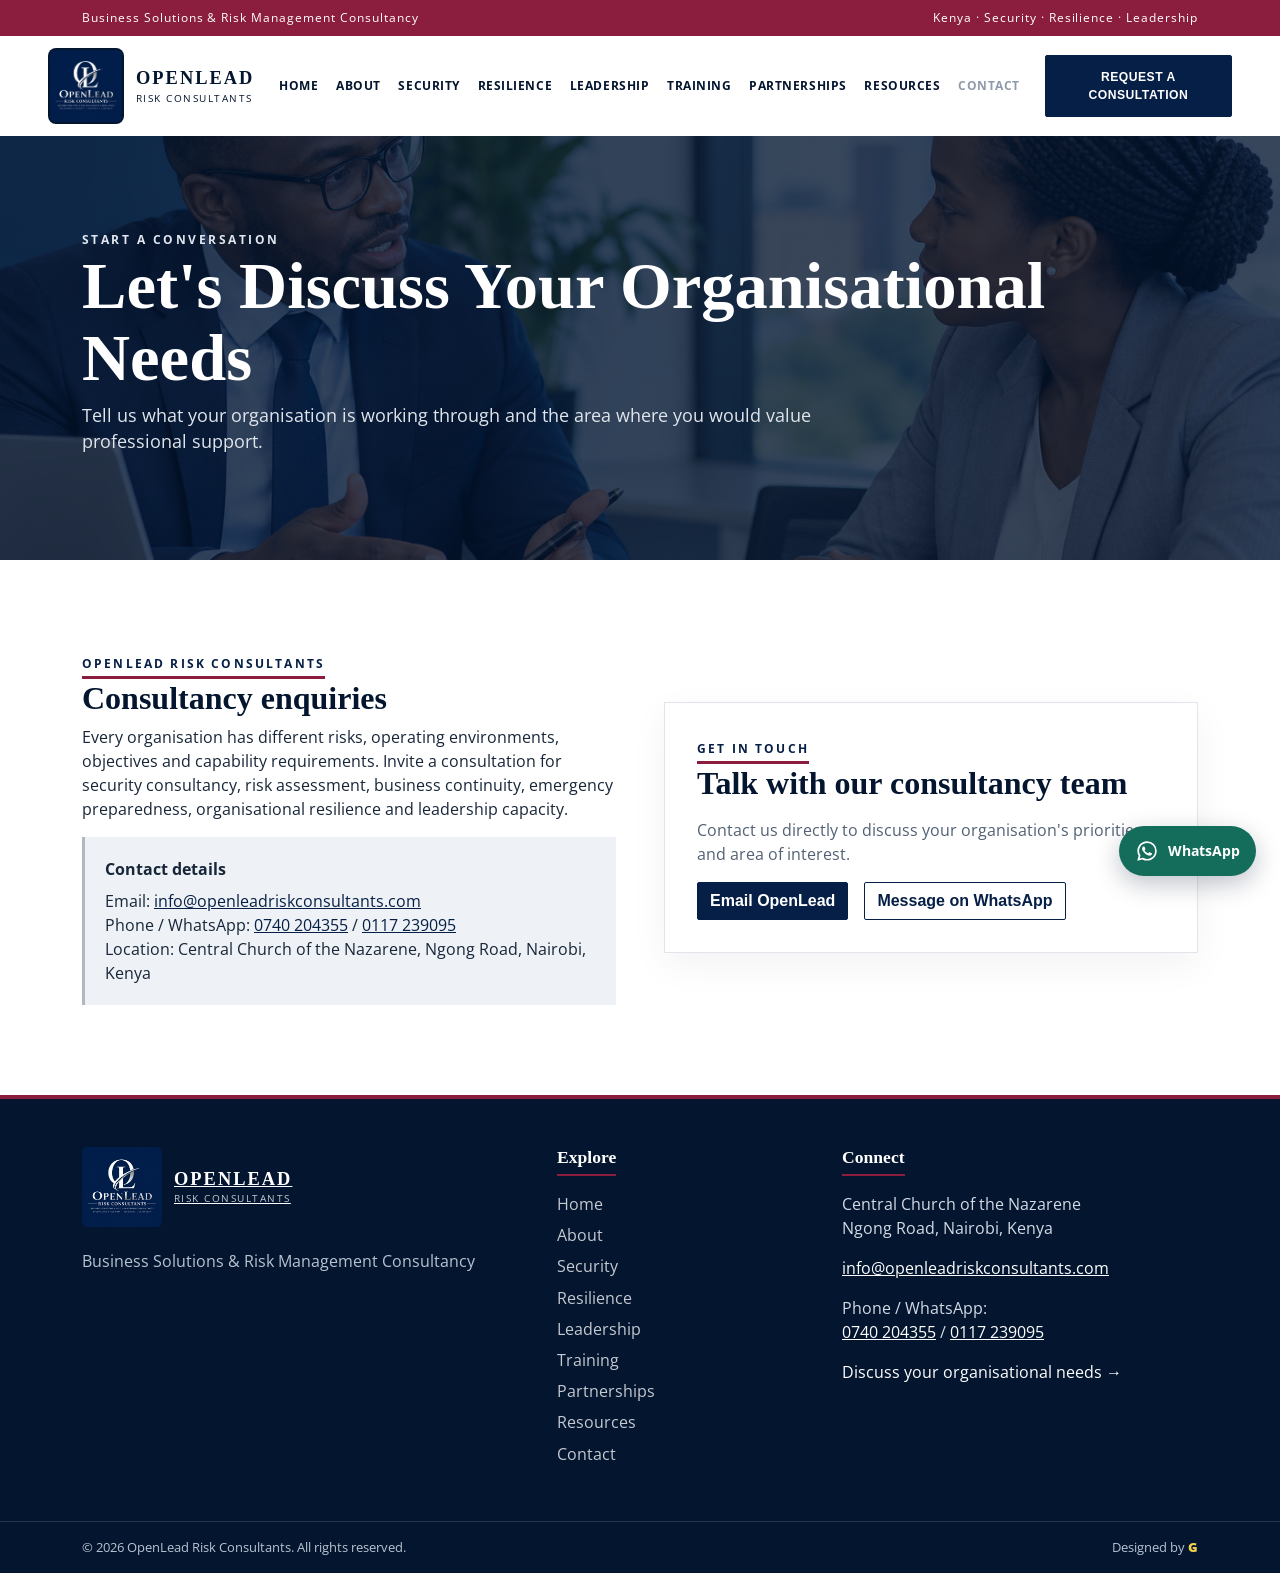
<file: contact.html>
<!DOCTYPE html>
<html lang="en"><head><meta charset="utf-8"><meta name="viewport" content="width=device-width, initial-scale=1"><title>Contact OpenLead Risk Consultants | Consultation Request</title><meta name="description" content="Discuss your organisation's security, resilience, leadership and risk management needs with OpenLead Risk Consultants in Kenya."><meta property="og:title" content="Contact OpenLead Risk Consultants"><meta property="og:description" content="Let's discuss your organisational needs."><meta property="og:type" content="website"><link rel="icon" type="image/jpeg" href="img/Openlead%20logo.jpeg"><link rel="preconnect" href="https://fonts.googleapis.com"><link rel="preconnect" href="https://fonts.gstatic.com" crossorigin><link href="https://fonts.googleapis.com/css2?family=Open+Sans:wght@400;600;700&display=swap" rel="stylesheet"><link href="https://cdn.jsdelivr.net/npm/bootstrap@5.0.0/dist/css/bootstrap.min.css" rel="stylesheet"><link href="css/style.css" rel="stylesheet"><script type="application/ld+json">{"@context":"https://schema.org","@type":"Organization","name":"OpenLead Risk Consultants","description":"Business Solutions & Risk Management Consultancy specializing in security, resilience and leadership.","areaServed":"Kenya"}</script></head>
<body data-page="contact"><a class="skip-link" href="#main-content">Skip to main content</a><div data-site-header></div><main id="main-content">
<header class="page-hero"><div class="container"><span class="eyebrow">Start a conversation</span><h1>Let's Discuss Your Organisational Needs</h1><p>Tell us what your organisation is working through and the area where you would value professional support.</p></div></header>
<section class="content-section"><div class="container"><div class="row g-5 align-items-center"><div class="col-lg-6"><span class="section-kicker">OpenLead Risk Consultants</span><h2>Consultancy enquiries</h2><p>Every organisation has different risks, operating environments, objectives and capability requirements. Invite a consultation for security consultancy, risk assessment, business continuity, emergency preparedness, organisational resilience and leadership capacity.</p><div class="contact-notice"><strong>Contact details</strong><p class="mb-0 mt-2">Email: <a href="mailto:info@openleadriskconsultants.com">info@openleadriskconsultants.com</a><br>Phone / WhatsApp: <a href="tel:+254740204355">0740 204355</a> / <a href="tel:+254117239095">0117 239095</a><br>Location: Central Church of the Nazarene, Ngong Road, Nairobi, Kenya</p></div></div>
<div class="col-lg-6"><article class="service-card"><span class="section-kicker">Get in touch</span><h2>Talk with our consultancy team</h2><p>Contact us directly to discuss your organisation's priorities and area of interest.</p><div class="d-flex flex-wrap gap-3"><a class="btn btn-primary" href="mailto:info@openleadriskconsultants.com">Email OpenLead</a><a class="btn btn-outline-primary" href="https://wa.me/254740204355" target="_blank" rel="noopener noreferrer">Message on WhatsApp</a></div></article></div></div></div></section>
</main><div data-site-footer></div><script src="https://code.jquery.com/jquery-3.4.1.min.js"></script><script src="https://cdn.jsdelivr.net/npm/bootstrap@5.0.0/dist/js/bootstrap.bundle.min.js"></script><script src="js/main.js"></script><script src="js/openlead.js"></script></body></html>
</file>
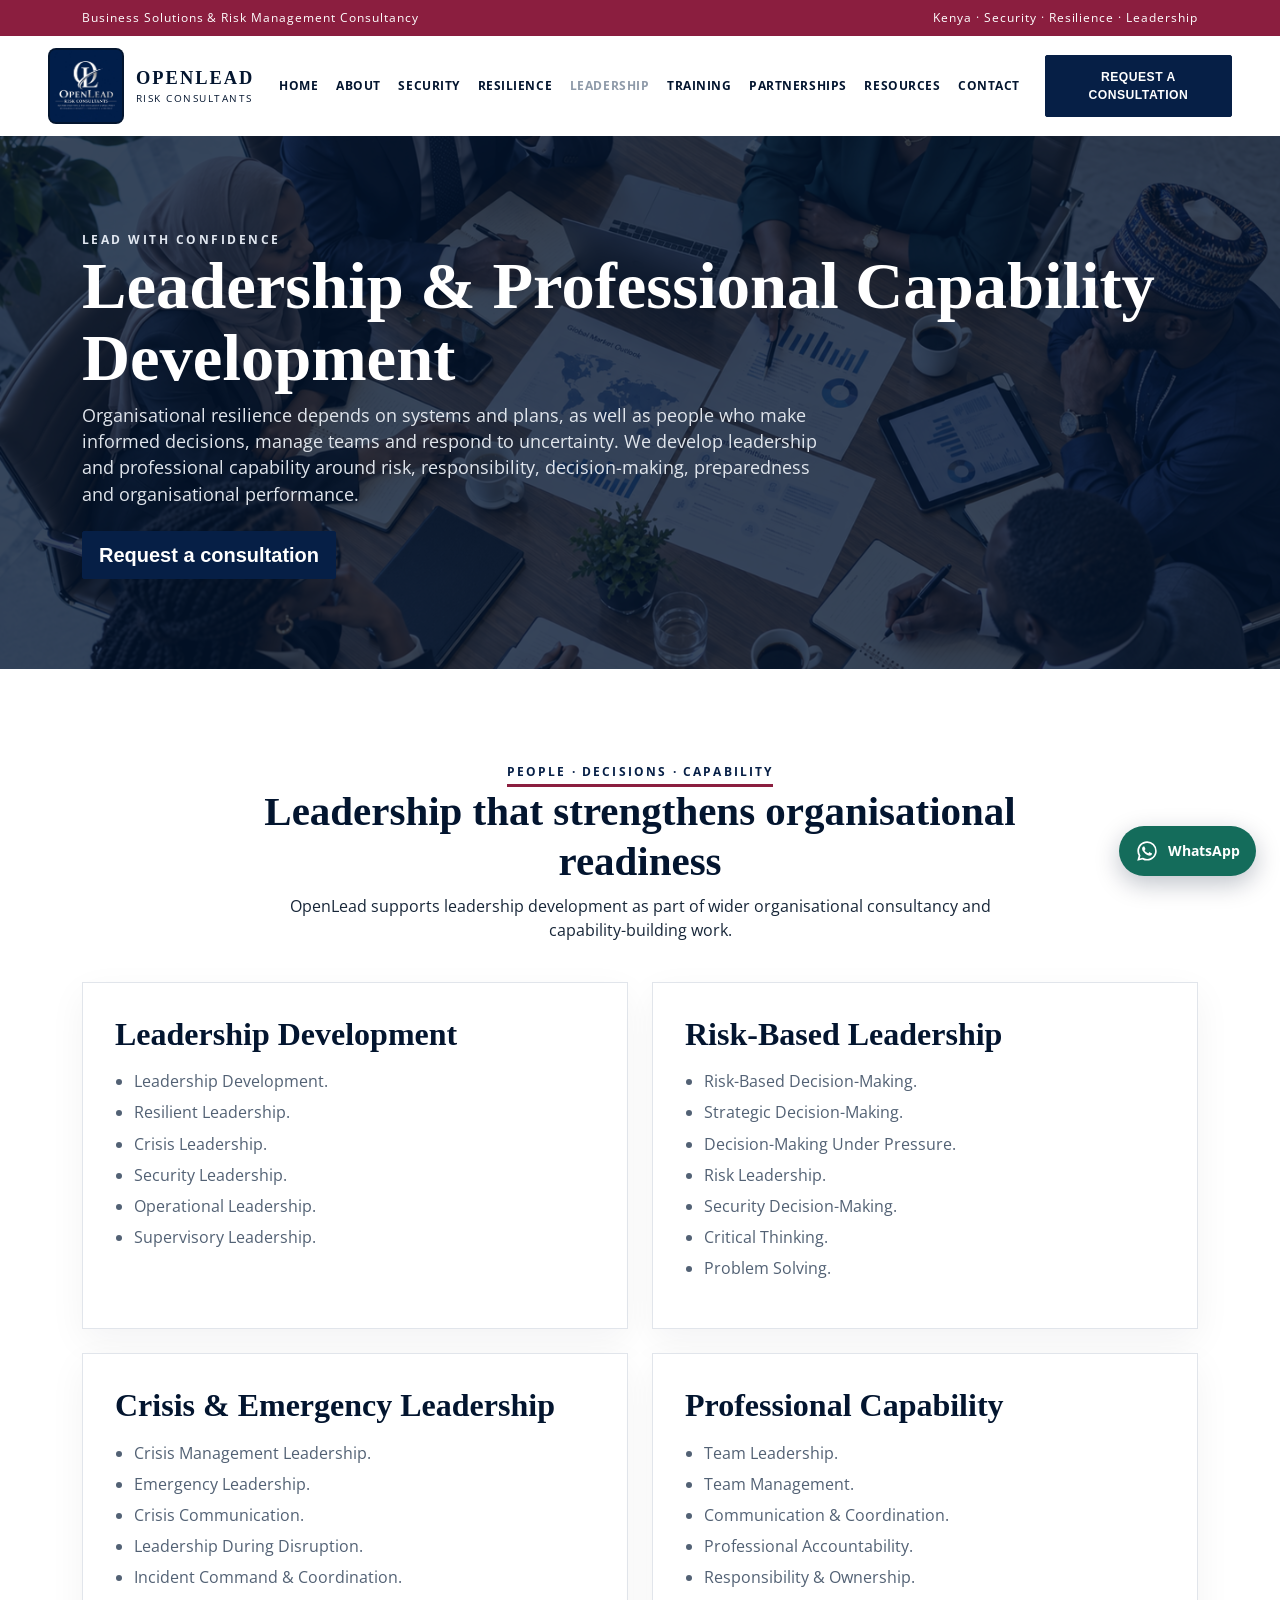
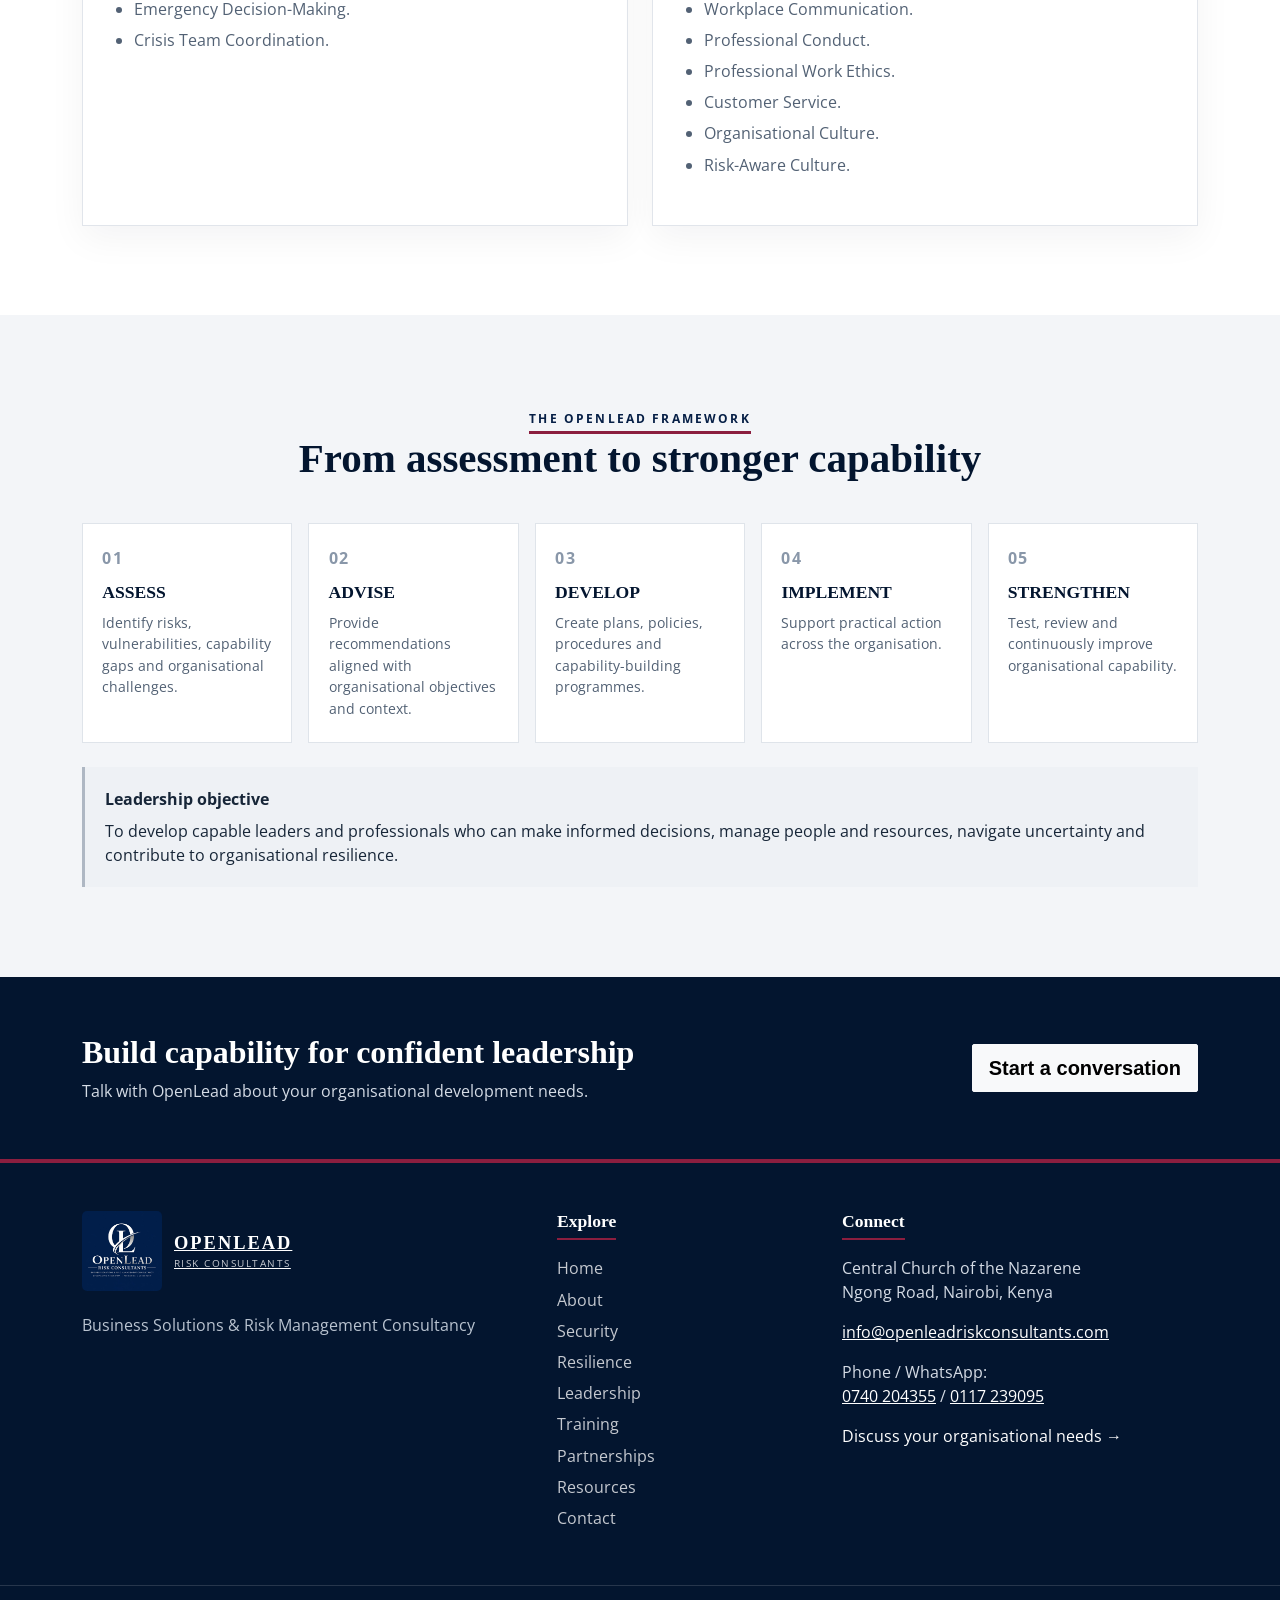
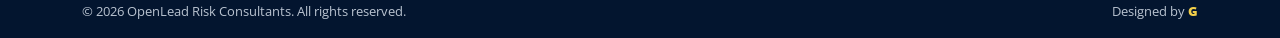
<file: leadership.html>
<!DOCTYPE html>
<html lang="en">
<head>
    <meta charset="utf-8">
    <meta name="viewport" content="width=device-width, initial-scale=1">
    <title>Leadership &amp; Professional Capability Development | OpenLead</title>
    <meta name="description" content="Leadership development and professional capability support for stronger organisational security, resilience and decision-making.">
    <meta property="og:title" content="Leadership &amp; Professional Capability Development | OpenLead">
    <meta property="og:description" content="Strengthen leadership capability for security, resilience and operational performance.">
    <meta property="og:type" content="website">
    <link rel="icon" type="image/jpeg" href="img/Openlead%20logo.jpeg">
    <link rel="preconnect" href="https://fonts.googleapis.com"><link rel="preconnect" href="https://fonts.gstatic.com" crossorigin>
    <link href="https://fonts.googleapis.com/css2?family=Open+Sans:wght@400;600;700&display=swap" rel="stylesheet">
    <link href="https://cdn.jsdelivr.net/npm/bootstrap@5.0.0/dist/css/bootstrap.min.css" rel="stylesheet"><link href="css/style.css" rel="stylesheet">
    <script type="application/ld+json">{"@context":"https://schema.org","@type":"Organization","name":"OpenLead Risk Consultants","description":"Business Solutions & Risk Management Consultancy specializing in security, resilience and leadership.","areaServed":"Kenya"}</script>
</head>
<body data-page="leadership"><a class="skip-link" href="#main-content">Skip to main content</a><div data-site-header></div>
<main id="main-content">
    <header class="page-hero"><div class="container"><span class="eyebrow">Lead with Confidence</span><h1>Leadership &amp; Professional Capability Development</h1><p>Organisational resilience depends on systems and plans, as well as people who make informed decisions, manage teams and respond to uncertainty. We develop leadership and professional capability around risk, responsibility, decision-making, preparedness and organisational performance.</p><a class="btn btn-primary btn-lg mt-2" href="contact.html">Request a consultation</a></div></header>
    <section class="content-section"><div class="container"><div class="section-heading"><span class="section-kicker">People &#183; Decisions &#183; Capability</span><h2>Leadership that strengthens organisational readiness</h2><p>OpenLead supports leadership development as part of wider organisational consultancy and capability-building work.</p></div>
        <div class="row g-4">
            <div class="col-lg-6"><article class="service-card"><h2>Leadership Development</h2><ul><li>Leadership Development.</li><li>Resilient Leadership.</li><li>Crisis Leadership.</li><li>Security Leadership.</li><li>Operational Leadership.</li><li>Supervisory Leadership.</li></ul></article></div>
            <div class="col-lg-6"><article class="service-card"><h2>Risk-Based Leadership</h2><ul><li>Risk-Based Decision-Making.</li><li>Strategic Decision-Making.</li><li>Decision-Making Under Pressure.</li><li>Risk Leadership.</li><li>Security Decision-Making.</li><li>Critical Thinking.</li><li>Problem Solving.</li></ul></article></div>
            <div class="col-lg-6"><article class="service-card"><h2>Crisis &amp; Emergency Leadership</h2><ul><li>Crisis Management Leadership.</li><li>Emergency Leadership.</li><li>Crisis Communication.</li><li>Leadership During Disruption.</li><li>Incident Command &amp; Coordination.</li><li>Emergency Decision-Making.</li><li>Crisis Team Coordination.</li></ul></article></div>
            <div class="col-lg-6"><article class="service-card"><h2>Professional Capability</h2><ul><li>Team Leadership.</li><li>Team Management.</li><li>Communication &amp; Coordination.</li><li>Professional Accountability.</li><li>Responsibility &amp; Ownership.</li><li>Workplace Communication.</li><li>Professional Conduct.</li><li>Professional Work Ethics.</li><li>Customer Service.</li><li>Organisational Culture.</li><li>Risk-Aware Culture.</li></ul></article></div>
        </div>
    </div></section>
    <section class="muted-section content-section"><div class="container"><div class="section-heading"><span class="section-kicker">The OpenLead framework</span><h2>From assessment to stronger capability</h2></div><div class="framework">
        <article class="framework-step"><h3>Assess</h3><p>Identify risks, vulnerabilities, capability gaps and organisational challenges.</p></article><article class="framework-step"><h3>Advise</h3><p>Provide recommendations aligned with organisational objectives and context.</p></article><article class="framework-step"><h3>Develop</h3><p>Create plans, policies, procedures and capability-building programmes.</p></article><article class="framework-step"><h3>Implement</h3><p>Support practical action across the organisation.</p></article><article class="framework-step"><h3>Strengthen</h3><p>Test, review and continuously improve organisational capability.</p></article>
    </div><div class="contact-notice mt-4"><strong>Leadership objective</strong><p class="mb-0 mt-2">To develop capable leaders and professionals who can make informed decisions, manage people and resources, navigate uncertainty and contribute to organisational resilience.</p></div></div></section>
    <section class="cta-band"><div class="container d-md-flex align-items-center justify-content-between gap-4"><div><h2>Build capability for confident leadership</h2><p class="mb-md-0">Talk with OpenLead about your organisational development needs.</p></div><a class="btn btn-light btn-lg mt-3 mt-md-0" href="contact.html">Start a conversation</a></div></section>
</main><div data-site-footer></div>
<script src="https://code.jquery.com/jquery-3.4.1.min.js"></script><script src="https://cdn.jsdelivr.net/npm/bootstrap@5.0.0/dist/js/bootstrap.bundle.min.js"></script><script src="js/main.js"></script><script src="js/openlead.js"></script></body></html>
</file>
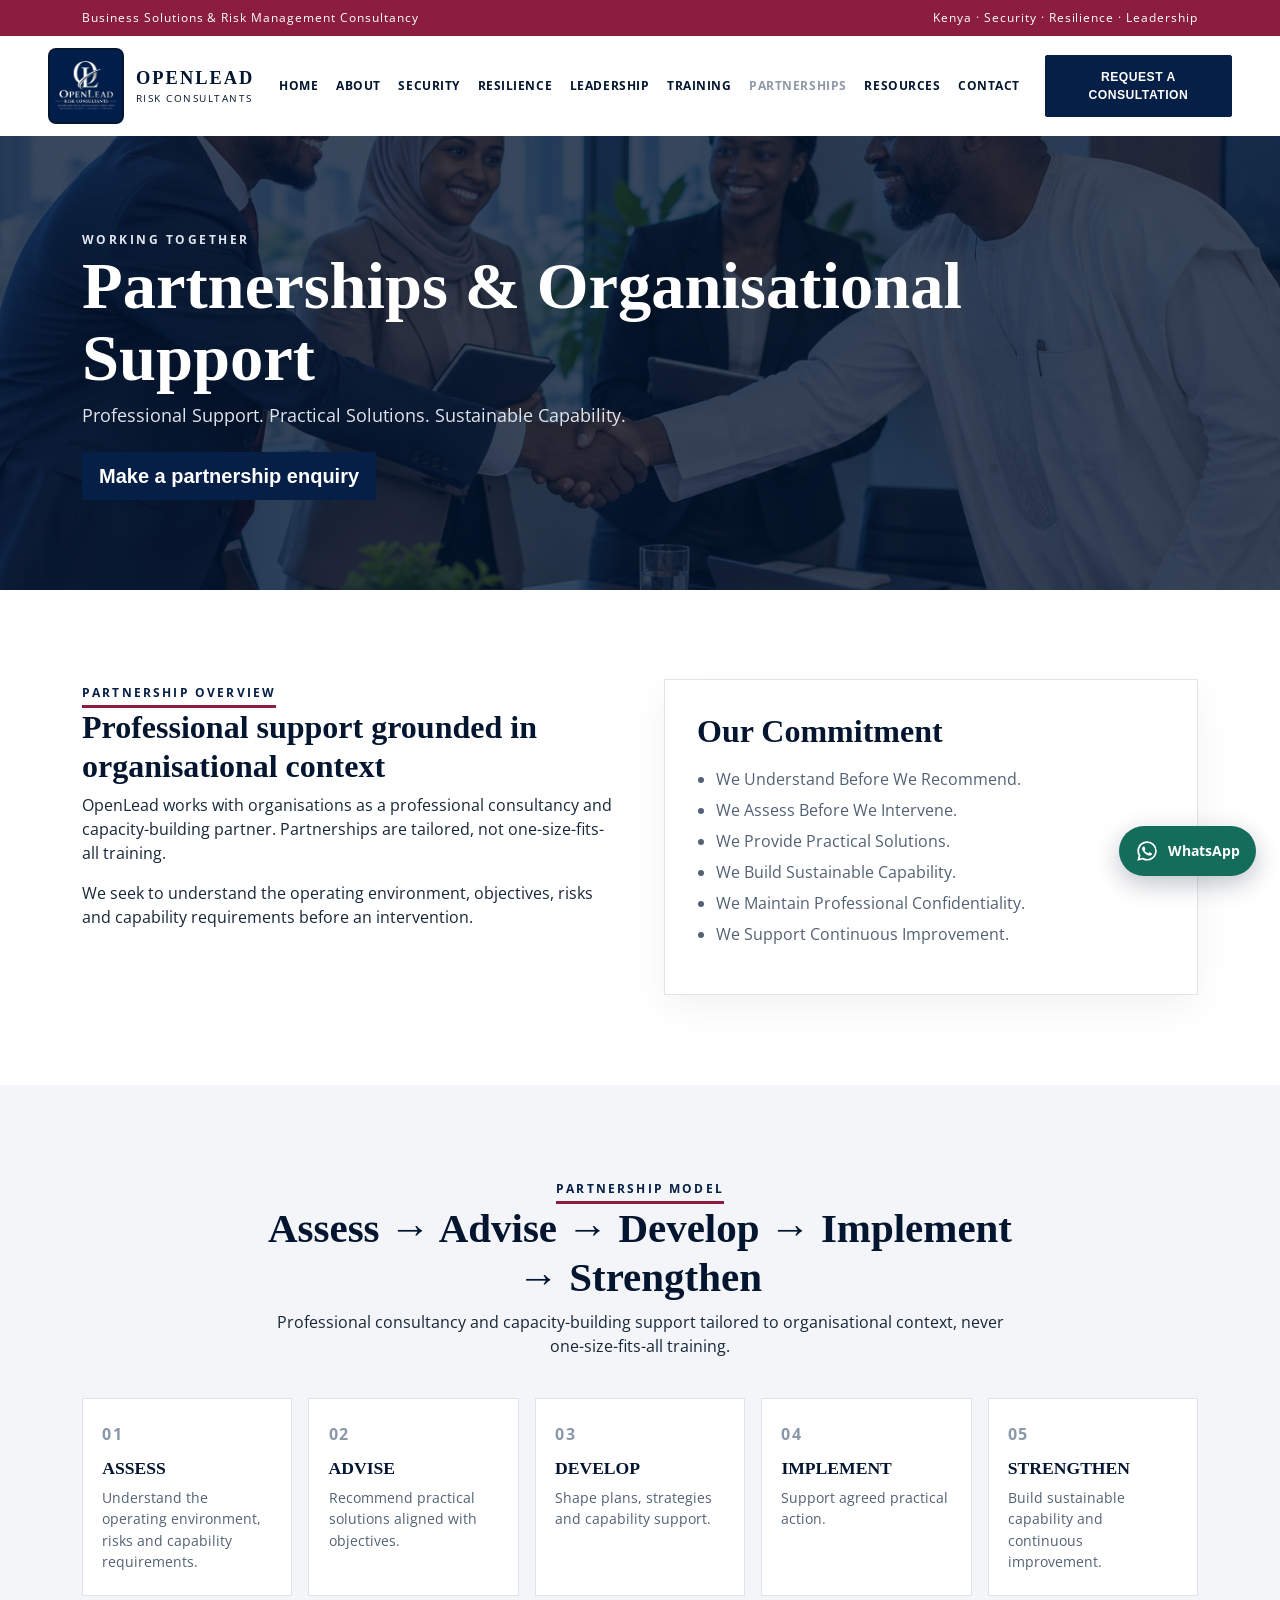
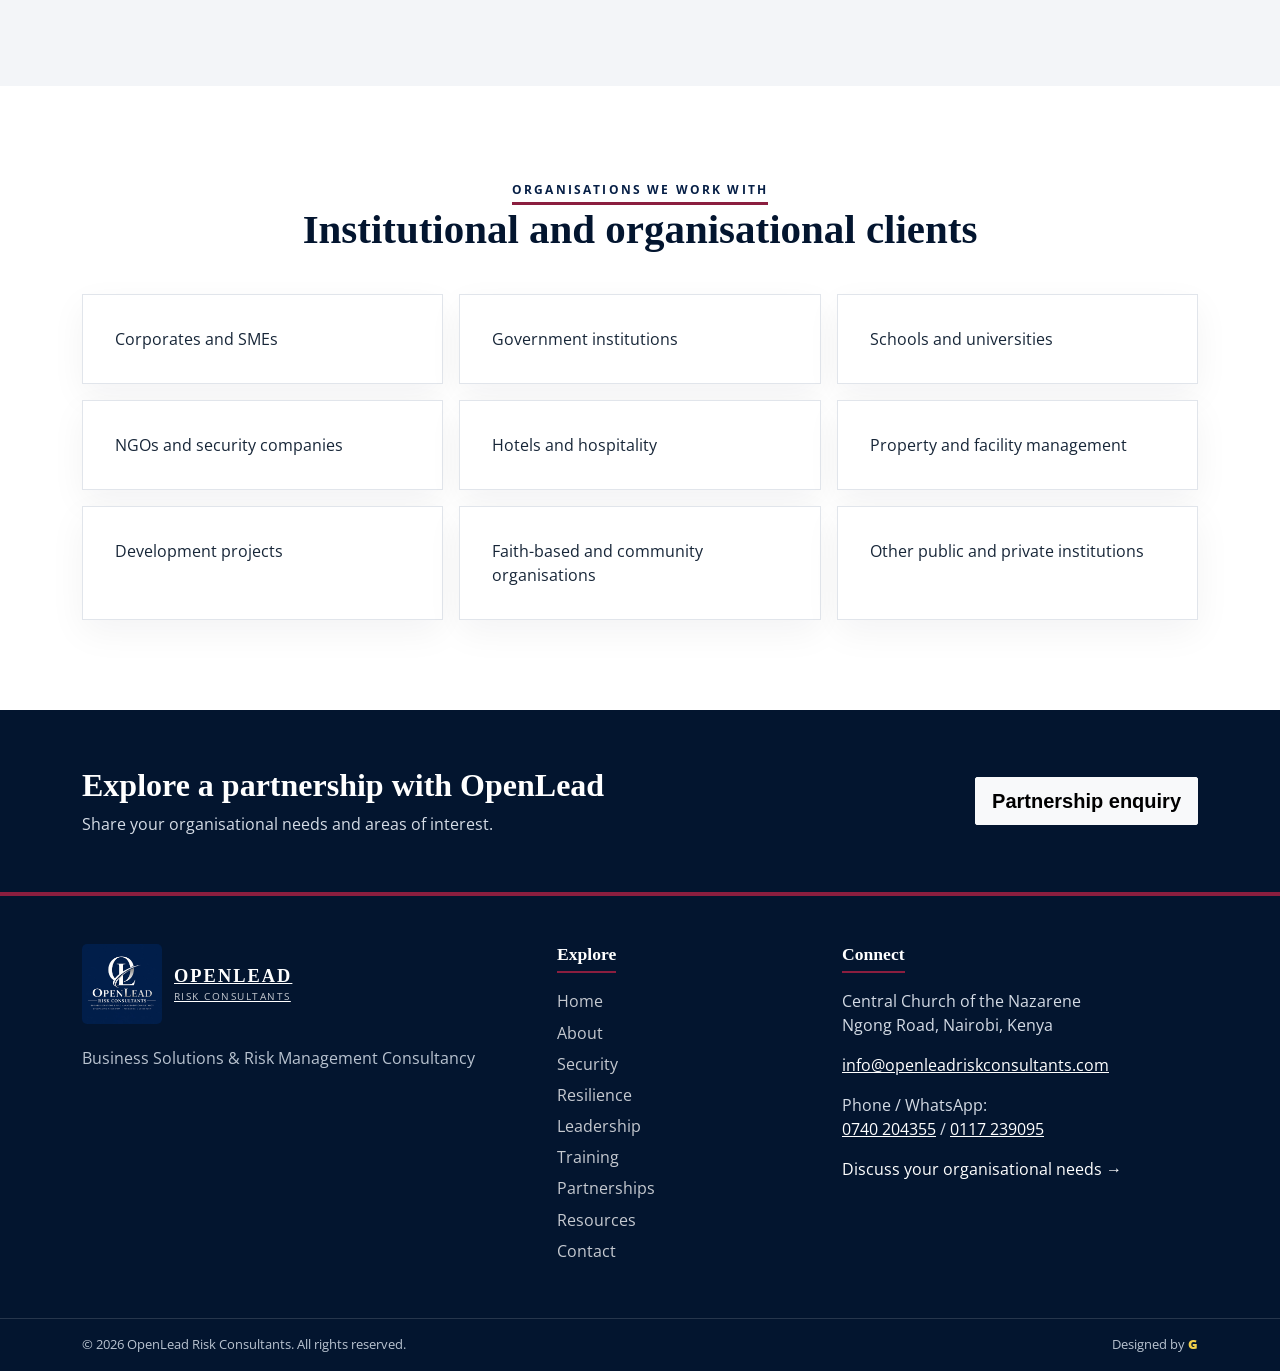
<file: partnerships.html>
<!DOCTYPE html>
<html lang="en">
<head>
    <meta charset="utf-8"><meta name="viewport" content="width=device-width, initial-scale=1">
    <title>Partnerships &amp; Organisational Support | OpenLead</title>
    <meta name="description" content="Professional consultancy and organisational capability-building support from OpenLead Risk Consultants in Kenya.">
    <meta property="og:title" content="Partnerships &amp; Organisational Support | OpenLead"><meta property="og:description" content="Professional Support. Practical Solutions. Sustainable Capability."><meta property="og:type" content="website"><link rel="icon" type="image/jpeg" href="img/Openlead%20logo.jpeg">
    <link rel="preconnect" href="https://fonts.googleapis.com"><link rel="preconnect" href="https://fonts.gstatic.com" crossorigin><link href="https://fonts.googleapis.com/css2?family=Open+Sans:wght@400;600;700&display=swap" rel="stylesheet"><link href="https://cdn.jsdelivr.net/npm/bootstrap@5.0.0/dist/css/bootstrap.min.css" rel="stylesheet"><link href="css/style.css" rel="stylesheet">
    <script type="application/ld+json">{"@context":"https://schema.org","@type":"Organization","name":"OpenLead Risk Consultants","description":"Business Solutions & Risk Management Consultancy specializing in security, resilience and leadership.","areaServed":"Kenya"}</script>
</head>
<body data-page="partnerships"><a class="skip-link" href="#main-content">Skip to main content</a><div data-site-header></div>
<main id="main-content"><header class="page-hero"><div class="container"><span class="eyebrow">Working together</span><h1>Partnerships &amp; Organisational Support</h1><p>Professional Support. Practical Solutions. Sustainable Capability.</p><a class="btn btn-primary btn-lg mt-2" href="contact.html">Make a partnership enquiry</a></div></header>
<section class="content-section"><div class="container"><div class="row g-5"><div class="col-lg-6"><span class="section-kicker">Partnership overview</span><h2>Professional support grounded in organisational context</h2><p>OpenLead works with organisations as a professional consultancy and capacity-building partner. Partnerships are tailored, not one-size-fits-all training.</p><p>We seek to understand the operating environment, objectives, risks and capability requirements before an intervention.</p></div><div class="col-lg-6"><article class="service-card"><h2>Our Commitment</h2><ul class="content-list"><li>We Understand Before We Recommend.</li><li>We Assess Before We Intervene.</li><li>We Provide Practical Solutions.</li><li>We Build Sustainable Capability.</li><li>We Maintain Professional Confidentiality.</li><li>We Support Continuous Improvement.</li></ul></article></div></div></div></section>
<section class="muted-section content-section"><div class="container"><div class="section-heading"><span class="section-kicker">Partnership model</span><h2>Assess &#8594; Advise &#8594; Develop &#8594; Implement &#8594; Strengthen</h2><p>Professional consultancy and capacity-building support tailored to organisational context, never one-size-fits-all training.</p></div><div class="framework"><article class="framework-step"><h3>Assess</h3><p>Understand the operating environment, risks and capability requirements.</p></article><article class="framework-step"><h3>Advise</h3><p>Recommend practical solutions aligned with objectives.</p></article><article class="framework-step"><h3>Develop</h3><p>Shape plans, strategies and capability support.</p></article><article class="framework-step"><h3>Implement</h3><p>Support agreed practical action.</p></article><article class="framework-step"><h3>Strengthen</h3><p>Build sustainable capability and continuous improvement.</p></article></div></div></section>
<section class="content-section"><div class="container"><div class="section-heading"><span class="section-kicker">Organisations we work with</span><h2>Institutional and organisational clients</h2></div><div class="row g-3"><div class="col-sm-6 col-lg-4"><article class="value-card">Corporates and SMEs</article></div><div class="col-sm-6 col-lg-4"><article class="value-card">Government institutions</article></div><div class="col-sm-6 col-lg-4"><article class="value-card">Schools and universities</article></div><div class="col-sm-6 col-lg-4"><article class="value-card">NGOs and security companies</article></div><div class="col-sm-6 col-lg-4"><article class="value-card">Hotels and hospitality</article></div><div class="col-sm-6 col-lg-4"><article class="value-card">Property and facility management</article></div><div class="col-sm-6 col-lg-4"><article class="value-card">Development projects</article></div><div class="col-sm-6 col-lg-4"><article class="value-card">Faith-based and community organisations</article></div><div class="col-sm-12 col-lg-4"><article class="value-card">Other public and private institutions</article></div></div></div></section>
<section class="cta-band"><div class="container d-md-flex align-items-center justify-content-between gap-4"><div><h2>Explore a partnership with OpenLead</h2><p class="mb-md-0">Share your organisational needs and areas of interest.</p></div><a class="btn btn-light btn-lg mt-3 mt-md-0" href="contact.html">Partnership enquiry</a></div></section></main><div data-site-footer></div>
<script src="https://code.jquery.com/jquery-3.4.1.min.js"></script><script src="https://cdn.jsdelivr.net/npm/bootstrap@5.0.0/dist/js/bootstrap.bundle.min.js"></script><script src="js/main.js"></script><script src="js/openlead.js"></script></body></html>
</file>
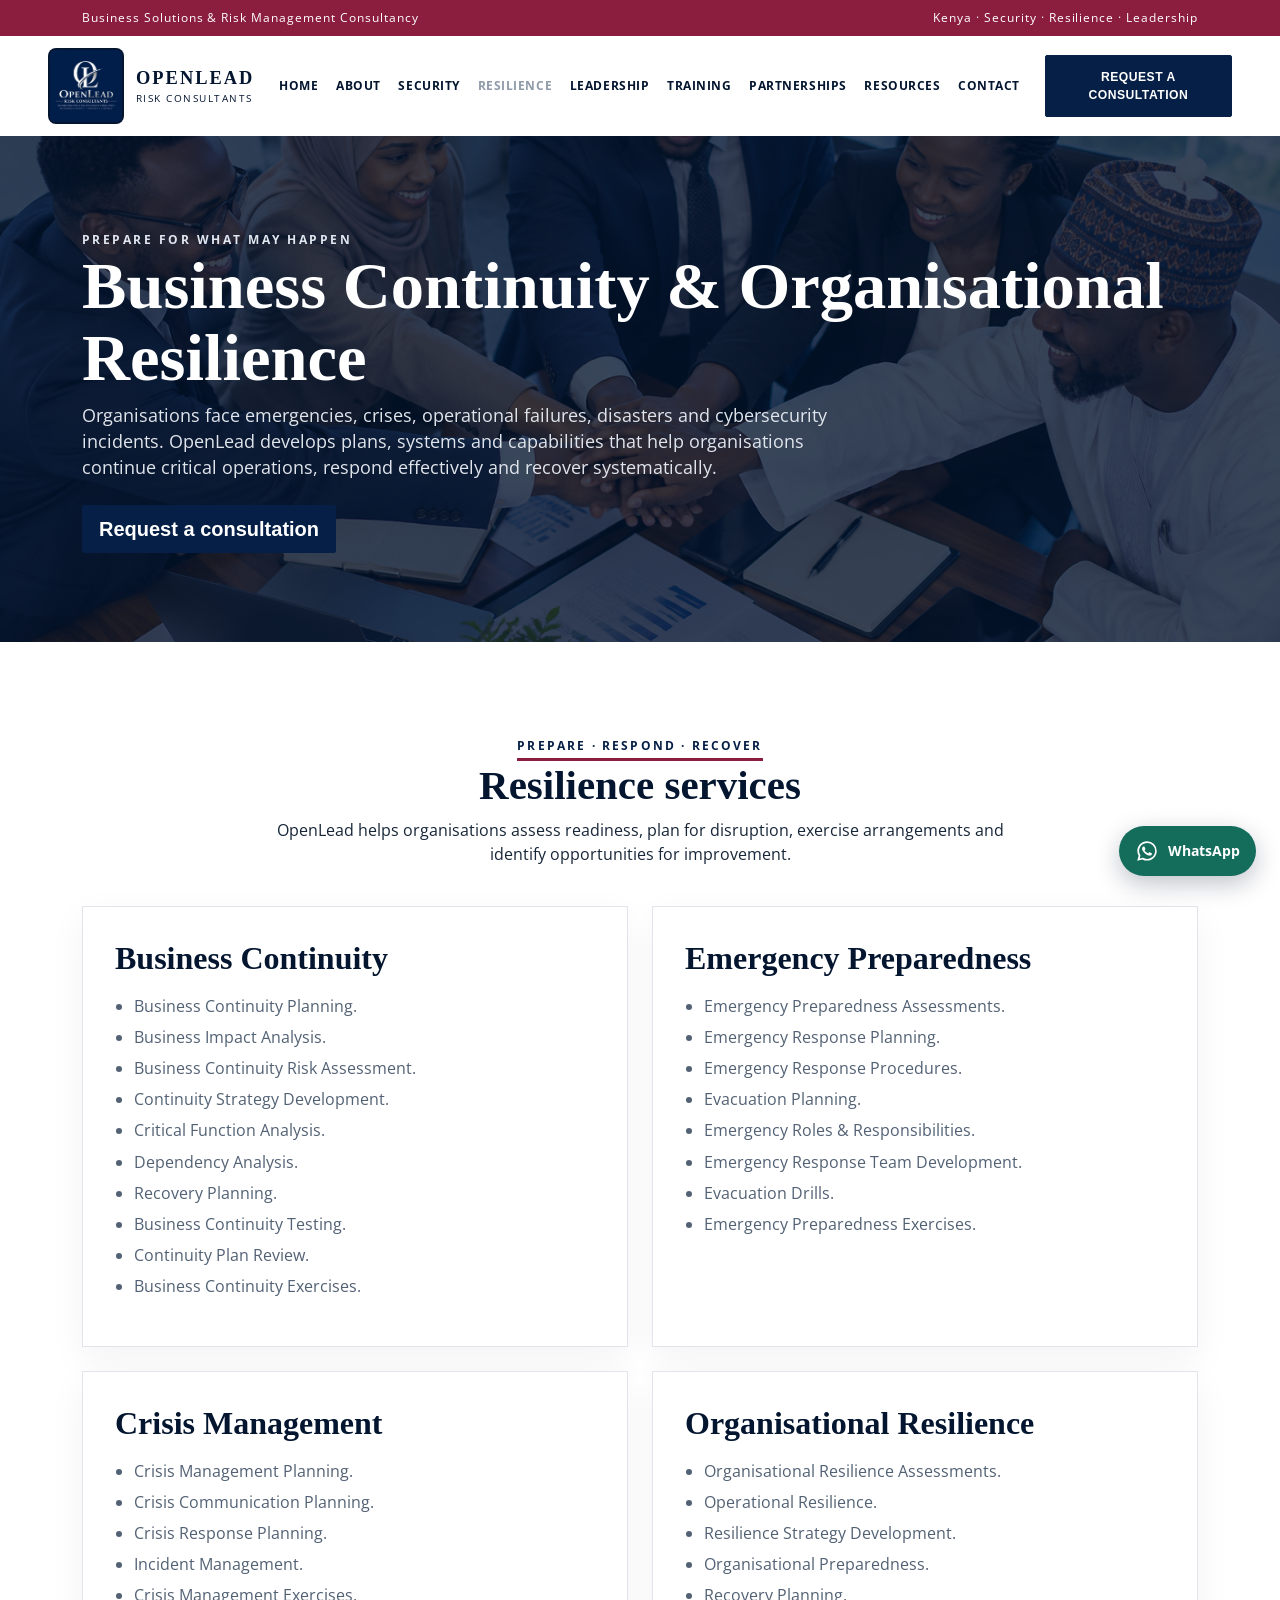
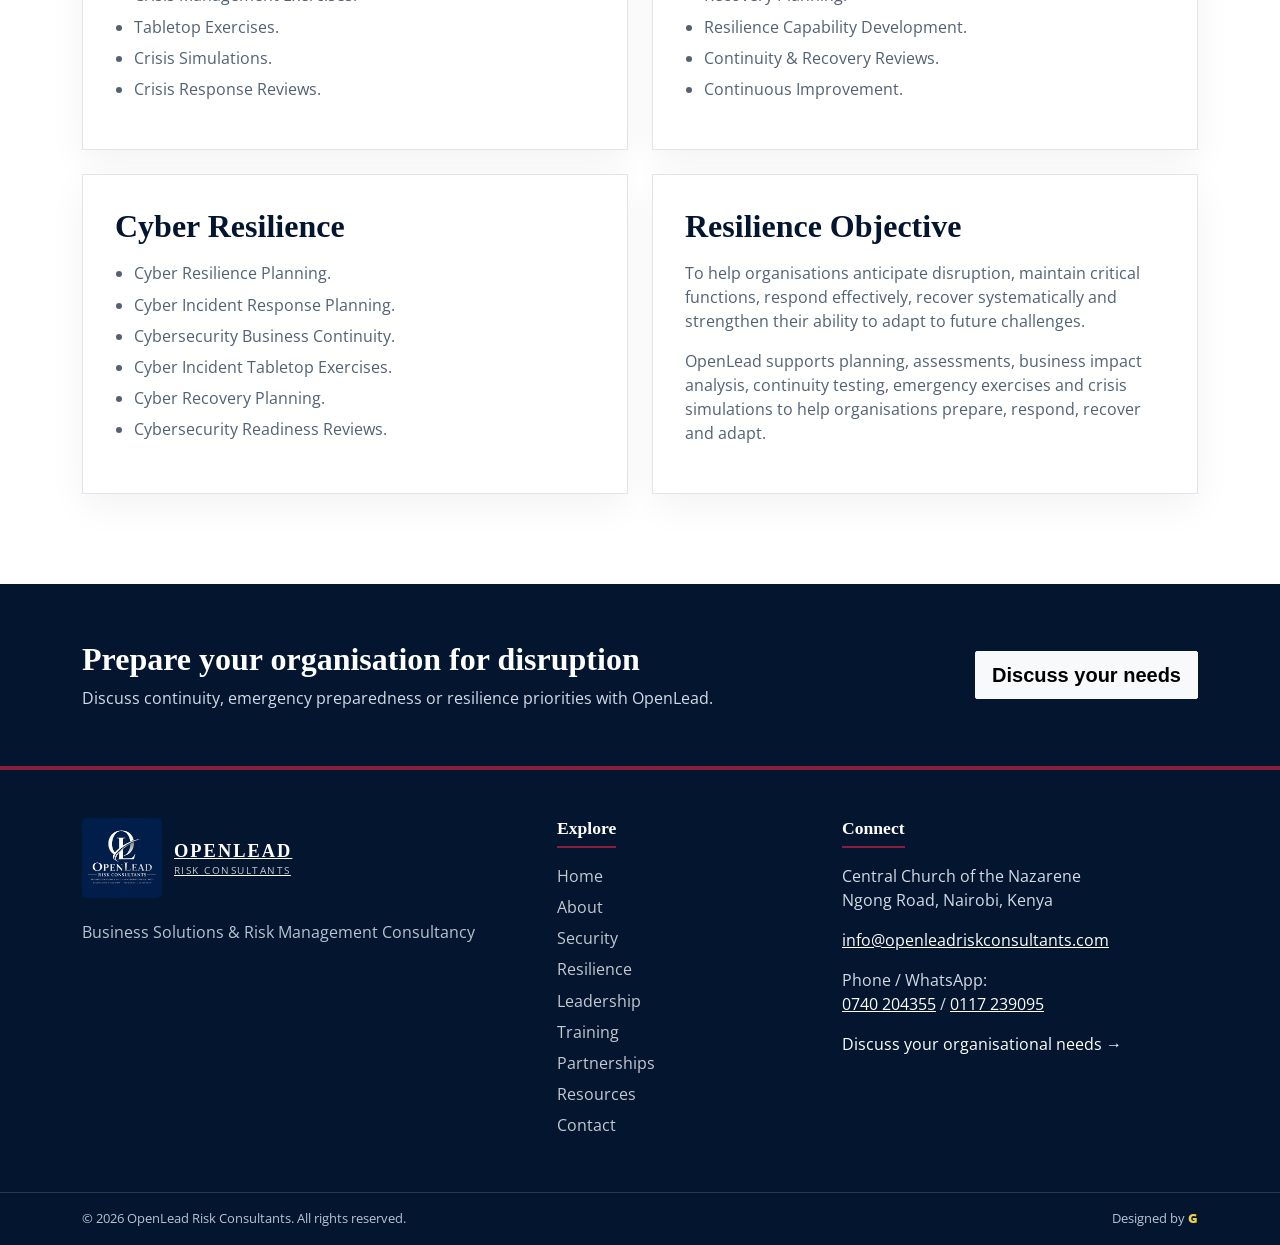
<file: resilience.html>
<!DOCTYPE html>
<html lang="en">
<head>
    <meta charset="utf-8">
    <meta name="viewport" content="width=device-width, initial-scale=1">
    <title>Business Continuity &amp; Organisational Resilience | OpenLead</title>
    <meta name="description" content="OpenLead supports business continuity, emergency preparedness, crisis management and organisational resilience in Kenya.">
    <meta property="og:title" content="Business Continuity &amp; Organisational Resilience | OpenLead">
    <meta property="og:description" content="Prepare for disruption and strengthen organisational resilience with OpenLead Risk Consultants.">
    <meta property="og:type" content="website">
    <link rel="icon" type="image/jpeg" href="img/Openlead%20logo.jpeg">
    <link rel="preconnect" href="https://fonts.googleapis.com">
    <link rel="preconnect" href="https://fonts.gstatic.com" crossorigin>
    <link href="https://fonts.googleapis.com/css2?family=Open+Sans:wght@400;600;700&display=swap" rel="stylesheet">
    <link href="https://cdn.jsdelivr.net/npm/bootstrap@5.0.0/dist/css/bootstrap.min.css" rel="stylesheet">
    <link href="css/style.css" rel="stylesheet">
    <script type="application/ld+json">{"@context":"https://schema.org","@type":"Organization","name":"OpenLead Risk Consultants","description":"Business Solutions & Risk Management Consultancy specializing in security, resilience and leadership.","areaServed":"Kenya"}</script>
</head>
<body data-page="resilience">
    <a class="skip-link" href="#main-content">Skip to main content</a>
    <div data-site-header></div>
    <main id="main-content">
        <header class="page-hero"><div class="container"><span class="eyebrow">Prepare for What May Happen</span><h1>Business Continuity &amp; Organisational Resilience</h1><p>Organisations face emergencies, crises, operational failures, disasters and cybersecurity incidents. OpenLead develops plans, systems and capabilities that help organisations continue critical operations, respond effectively and recover systematically.</p><a class="btn btn-primary btn-lg mt-2" href="contact.html">Request a consultation</a></div></header>
        <section class="content-section"><div class="container"><div class="section-heading"><span class="section-kicker">Prepare &#183; Respond &#183; Recover</span><h2>Resilience services</h2><p>OpenLead helps organisations assess readiness, plan for disruption, exercise arrangements and identify opportunities for improvement.</p></div>
            <div class="row g-4">
                <div class="col-lg-6"><article class="service-card"><h2>Business Continuity</h2><ul><li>Business Continuity Planning.</li><li>Business Impact Analysis.</li><li>Business Continuity Risk Assessment.</li><li>Continuity Strategy Development.</li><li>Critical Function Analysis.</li><li>Dependency Analysis.</li><li>Recovery Planning.</li><li>Business Continuity Testing.</li><li>Continuity Plan Review.</li><li>Business Continuity Exercises.</li></ul></article></div>
                <div class="col-lg-6"><article class="service-card"><h2>Emergency Preparedness</h2><ul><li>Emergency Preparedness Assessments.</li><li>Emergency Response Planning.</li><li>Emergency Response Procedures.</li><li>Evacuation Planning.</li><li>Emergency Roles &amp; Responsibilities.</li><li>Emergency Response Team Development.</li><li>Evacuation Drills.</li><li>Emergency Preparedness Exercises.</li></ul></article></div>
                <div class="col-lg-6"><article class="service-card"><h2>Crisis Management</h2><ul><li>Crisis Management Planning.</li><li>Crisis Communication Planning.</li><li>Crisis Response Planning.</li><li>Incident Management.</li><li>Crisis Management Exercises.</li><li>Tabletop Exercises.</li><li>Crisis Simulations.</li><li>Crisis Response Reviews.</li></ul></article></div>
                <div class="col-lg-6"><article class="service-card"><h2>Organisational Resilience</h2><ul><li>Organisational Resilience Assessments.</li><li>Operational Resilience.</li><li>Resilience Strategy Development.</li><li>Organisational Preparedness.</li><li>Recovery Planning.</li><li>Resilience Capability Development.</li><li>Continuity &amp; Recovery Reviews.</li><li>Continuous Improvement.</li></ul></article></div>
                <div class="col-lg-6"><article class="service-card"><h2>Cyber Resilience</h2><ul><li>Cyber Resilience Planning.</li><li>Cyber Incident Response Planning.</li><li>Cybersecurity Business Continuity.</li><li>Cyber Incident Tabletop Exercises.</li><li>Cyber Recovery Planning.</li><li>Cybersecurity Readiness Reviews.</li></ul></article></div>
                <div class="col-lg-6"><article class="service-card"><h2>Resilience Objective</h2><p>To help organisations anticipate disruption, maintain critical functions, respond effectively, recover systematically and strengthen their ability to adapt to future challenges.</p><p>OpenLead supports planning, assessments, business impact analysis, continuity testing, emergency exercises and crisis simulations to help organisations prepare, respond, recover and adapt.</p></article></div>
            </div>
        </div></section>
        <section class="cta-band"><div class="container d-md-flex align-items-center justify-content-between gap-4"><div><h2>Prepare your organisation for disruption</h2><p class="mb-md-0">Discuss continuity, emergency preparedness or resilience priorities with OpenLead.</p></div><a class="btn btn-light btn-lg mt-3 mt-md-0" href="contact.html">Discuss your needs</a></div></section>
    </main>
    <div data-site-footer></div>
    <script src="https://code.jquery.com/jquery-3.4.1.min.js"></script>
    <script src="https://cdn.jsdelivr.net/npm/bootstrap@5.0.0/dist/js/bootstrap.bundle.min.js"></script>
    <script src="js/main.js"></script>
    <script src="js/openlead.js"></script>
</body>
</html>
</file>
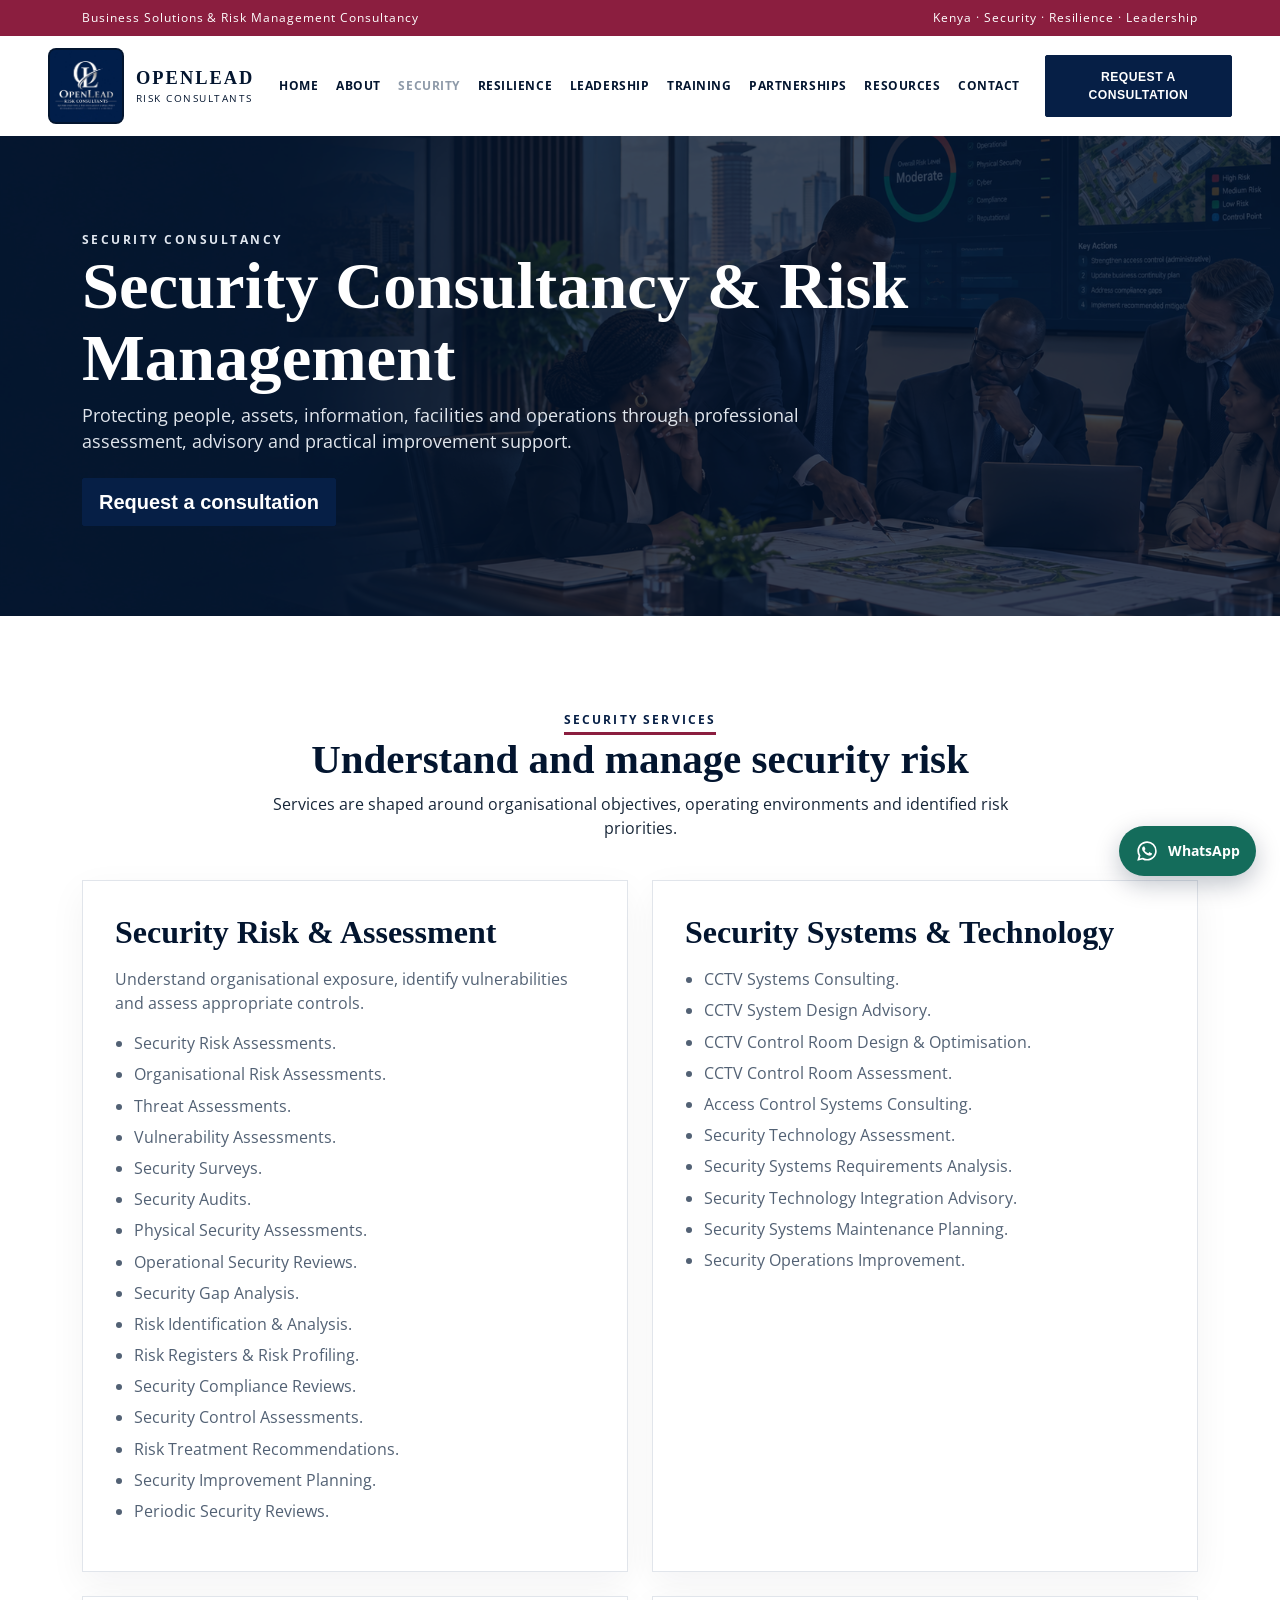
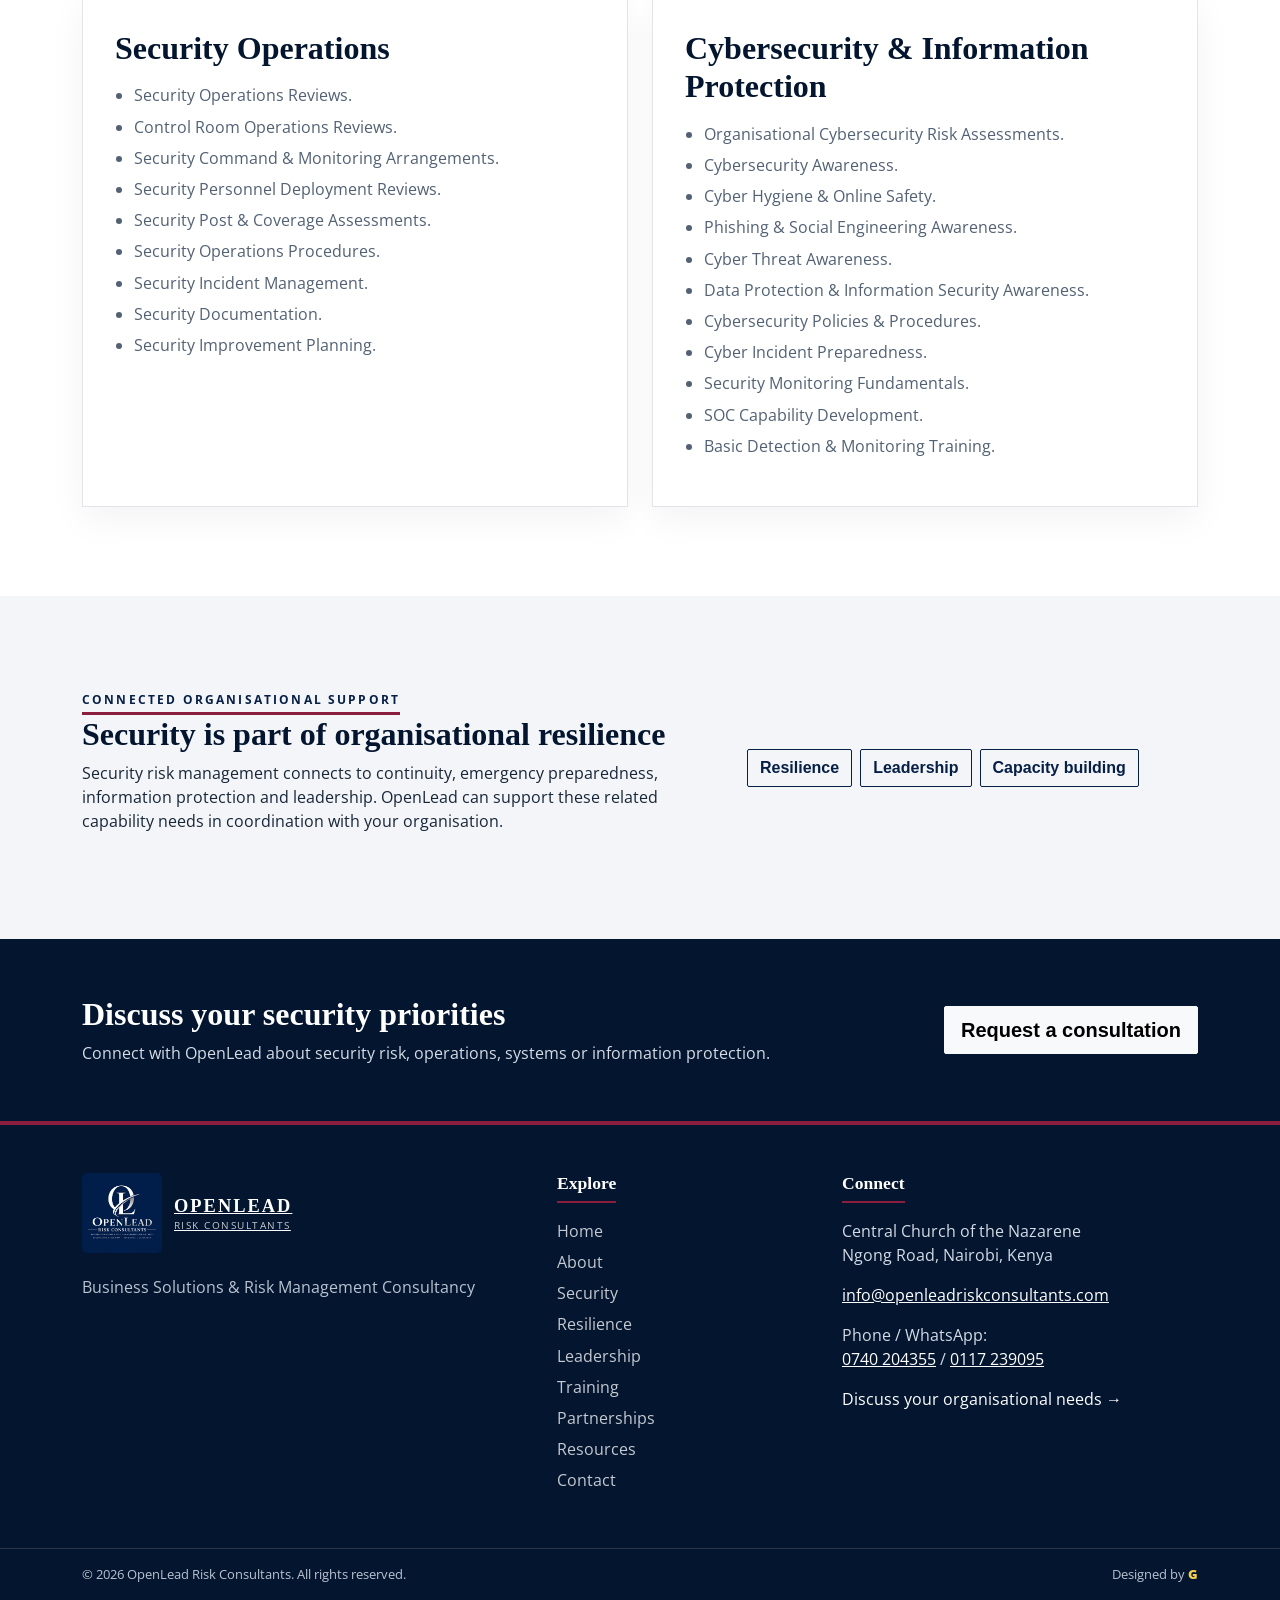
<file: service.html>
<!DOCTYPE html>
<html lang="en"><head><meta charset="utf-8"><meta name="viewport" content="width=device-width, initial-scale=1"><title>Security Consultancy &amp; Risk Management | OpenLead</title><meta name="description" content="Security consultancy and risk management support to help protect people, assets, information, facilities and operations in Kenya."><meta name="keywords" content="Security Risk Assessment, Security Consultancy, Risk Management Consulting in Kenya, CCTV Consulting, Physical Security Assessment"><meta property="og:title" content="Security Consultancy &amp; Risk Management | OpenLead"><meta property="og:description" content="Protecting people, assets, information, facilities and operations."><meta property="og:type" content="website"><link rel="icon" type="image/jpeg" href="img/Openlead%20logo.jpeg"><link rel="preconnect" href="https://fonts.googleapis.com"><link rel="preconnect" href="https://fonts.gstatic.com" crossorigin><link href="https://fonts.googleapis.com/css2?family=Open+Sans:wght@400;600;700&display=swap" rel="stylesheet"><link href="https://cdn.jsdelivr.net/npm/bootstrap@5.0.0/dist/css/bootstrap.min.css" rel="stylesheet"><link href="css/style.css" rel="stylesheet"><script type="application/ld+json">{"@context":"https://schema.org","@type":"Organization","name":"OpenLead Risk Consultants","description":"Business Solutions & Risk Management Consultancy specializing in security, resilience and leadership.","areaServed":"Kenya"}</script></head>
<body data-page="security"><a class="skip-link" href="#main-content">Skip to main content</a><div data-site-header></div><main id="main-content">
<header class="page-hero"><div class="container"><span class="eyebrow">Security consultancy</span><h1>Security Consultancy &amp; Risk Management</h1><p>Protecting people, assets, information, facilities and operations through professional assessment, advisory and practical improvement support.</p><a class="btn btn-primary btn-lg mt-2" href="contact.html">Request a consultation</a></div></header>
<section class="content-section"><div class="container"><div class="section-heading"><span class="section-kicker">Security services</span><h2>Understand and manage security risk</h2><p>Services are shaped around organisational objectives, operating environments and identified risk priorities.</p></div><div class="row g-4">
<div class="col-lg-6"><article class="service-card"><h2>Security Risk &amp; Assessment</h2><p>Understand organisational exposure, identify vulnerabilities and assess appropriate controls.</p><ul><li>Security Risk Assessments.</li><li>Organisational Risk Assessments.</li><li>Threat Assessments.</li><li>Vulnerability Assessments.</li><li>Security Surveys.</li><li>Security Audits.</li><li>Physical Security Assessments.</li><li>Operational Security Reviews.</li><li>Security Gap Analysis.</li><li>Risk Identification &amp; Analysis.</li><li>Risk Registers &amp; Risk Profiling.</li><li>Security Compliance Reviews.</li><li>Security Control Assessments.</li><li>Risk Treatment Recommendations.</li><li>Security Improvement Planning.</li><li>Periodic Security Reviews.</li></ul></article></div>
<div class="col-lg-6"><article class="service-card"><h2>Security Systems &amp; Technology</h2><ul><li>CCTV Systems Consulting.</li><li>CCTV System Design Advisory.</li><li>CCTV Control Room Design &amp; Optimisation.</li><li>CCTV Control Room Assessment.</li><li>Access Control Systems Consulting.</li><li>Security Technology Assessment.</li><li>Security Systems Requirements Analysis.</li><li>Security Technology Integration Advisory.</li><li>Security Systems Maintenance Planning.</li><li>Security Operations Improvement.</li></ul></article></div>
<div class="col-lg-6"><article class="service-card"><h2>Security Operations</h2><ul><li>Security Operations Reviews.</li><li>Control Room Operations Reviews.</li><li>Security Command &amp; Monitoring Arrangements.</li><li>Security Personnel Deployment Reviews.</li><li>Security Post &amp; Coverage Assessments.</li><li>Security Operations Procedures.</li><li>Security Incident Management.</li><li>Security Documentation.</li><li>Security Improvement Planning.</li></ul></article></div>
<div class="col-lg-6"><article class="service-card"><h2>Cybersecurity &amp; Information Protection</h2><ul><li>Organisational Cybersecurity Risk Assessments.</li><li>Cybersecurity Awareness.</li><li>Cyber Hygiene &amp; Online Safety.</li><li>Phishing &amp; Social Engineering Awareness.</li><li>Cyber Threat Awareness.</li><li>Data Protection &amp; Information Security Awareness.</li><li>Cybersecurity Policies &amp; Procedures.</li><li>Cyber Incident Preparedness.</li><li>Security Monitoring Fundamentals.</li><li>SOC Capability Development.</li><li>Basic Detection &amp; Monitoring Training.</li></ul></article></div>
</div></div></section>
<section class="muted-section content-section"><div class="container"><div class="row align-items-center g-4"><div class="col-lg-7"><span class="section-kicker">Connected organisational support</span><h2>Security is part of organisational resilience</h2><p>Security risk management connects to continuity, emergency preparedness, information protection and leadership. OpenLead can support these related capability needs in coordination with your organisation.</p></div><div class="col-lg-5"><div class="d-flex flex-wrap gap-2"><a class="btn btn-outline-primary" href="resilience.html">Resilience</a><a class="btn btn-outline-primary" href="leadership.html">Leadership</a><a class="btn btn-outline-primary" href="training.html">Capacity building</a></div></div></div></div></section>
<section class="cta-band"><div class="container d-md-flex align-items-center justify-content-between gap-4"><div><h2>Discuss your security priorities</h2><p class="mb-md-0">Connect with OpenLead about security risk, operations, systems or information protection.</p></div><a class="btn btn-light btn-lg mt-3 mt-md-0" href="contact.html">Request a consultation</a></div></section>
</main><div data-site-footer></div><script src="https://code.jquery.com/jquery-3.4.1.min.js"></script><script src="https://cdn.jsdelivr.net/npm/bootstrap@5.0.0/dist/js/bootstrap.bundle.min.js"></script><script src="js/main.js"></script><script src="js/openlead.js"></script></body></html>
</file>
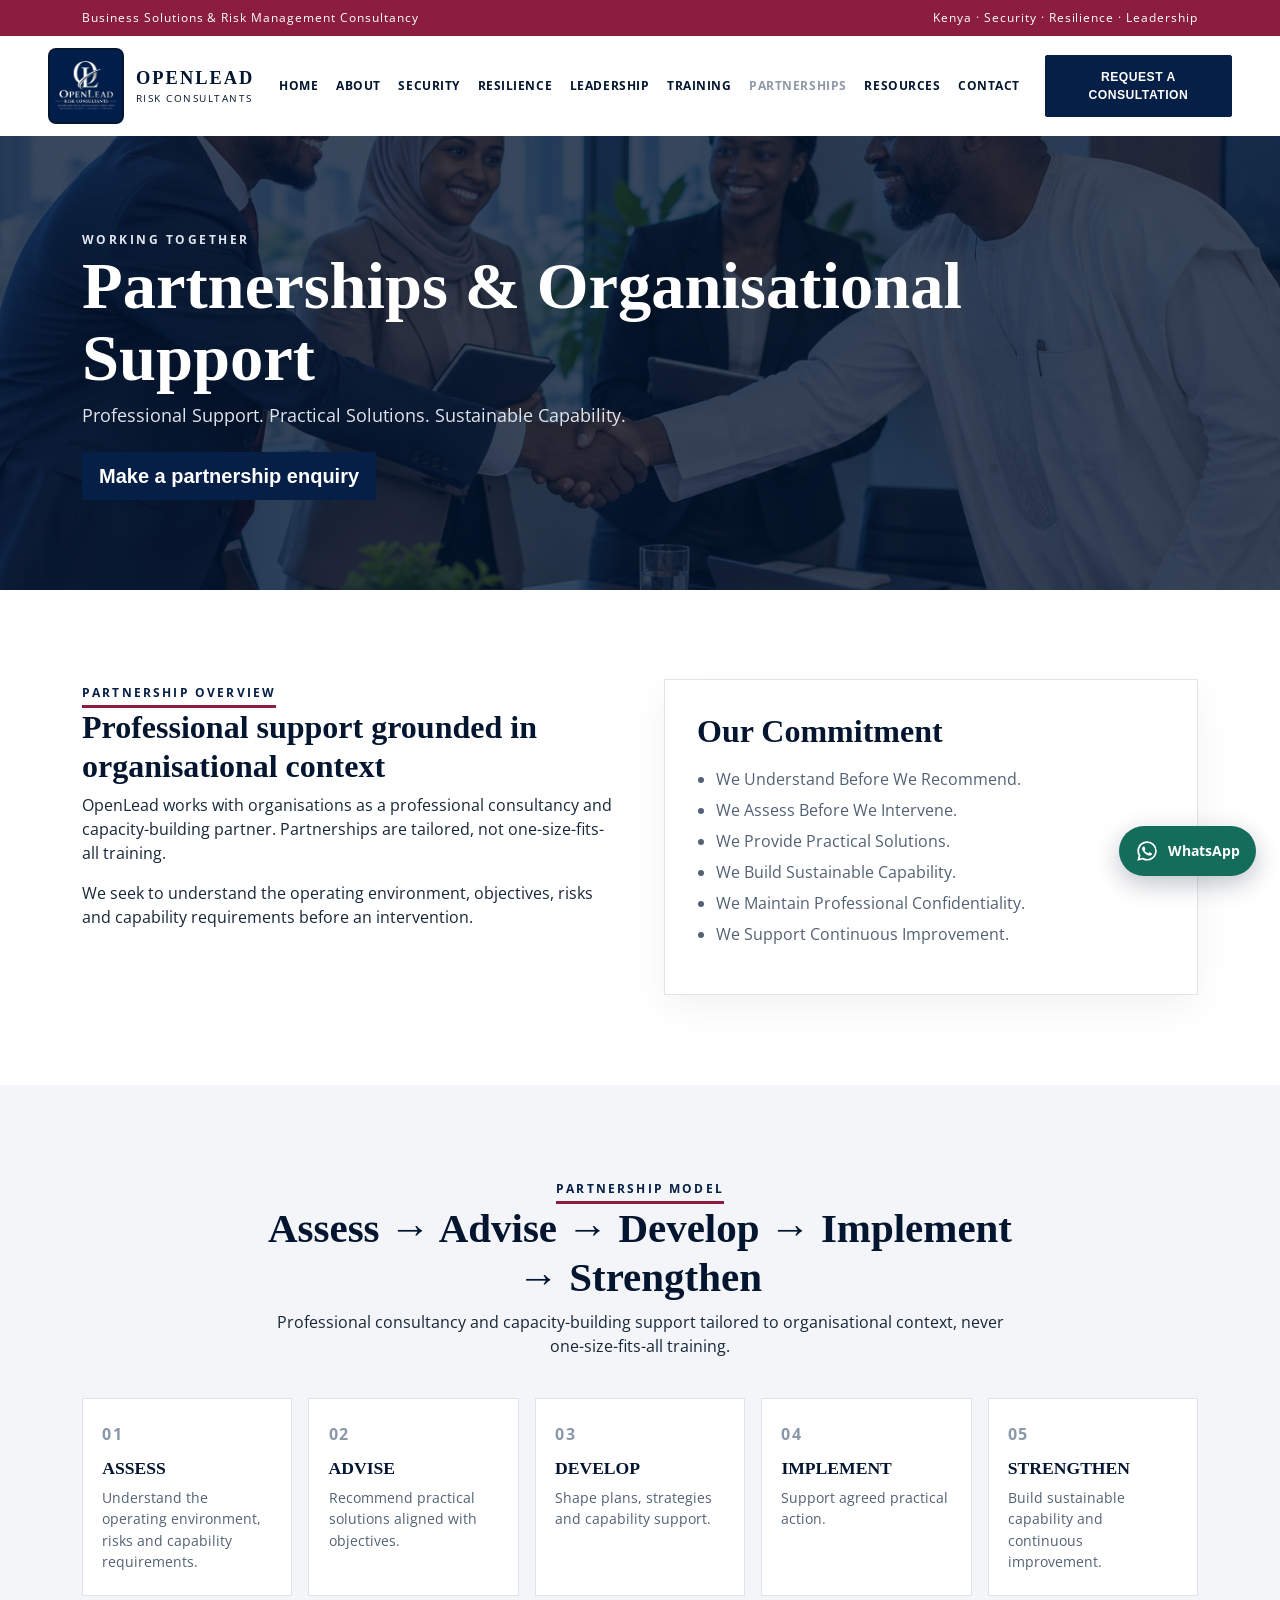
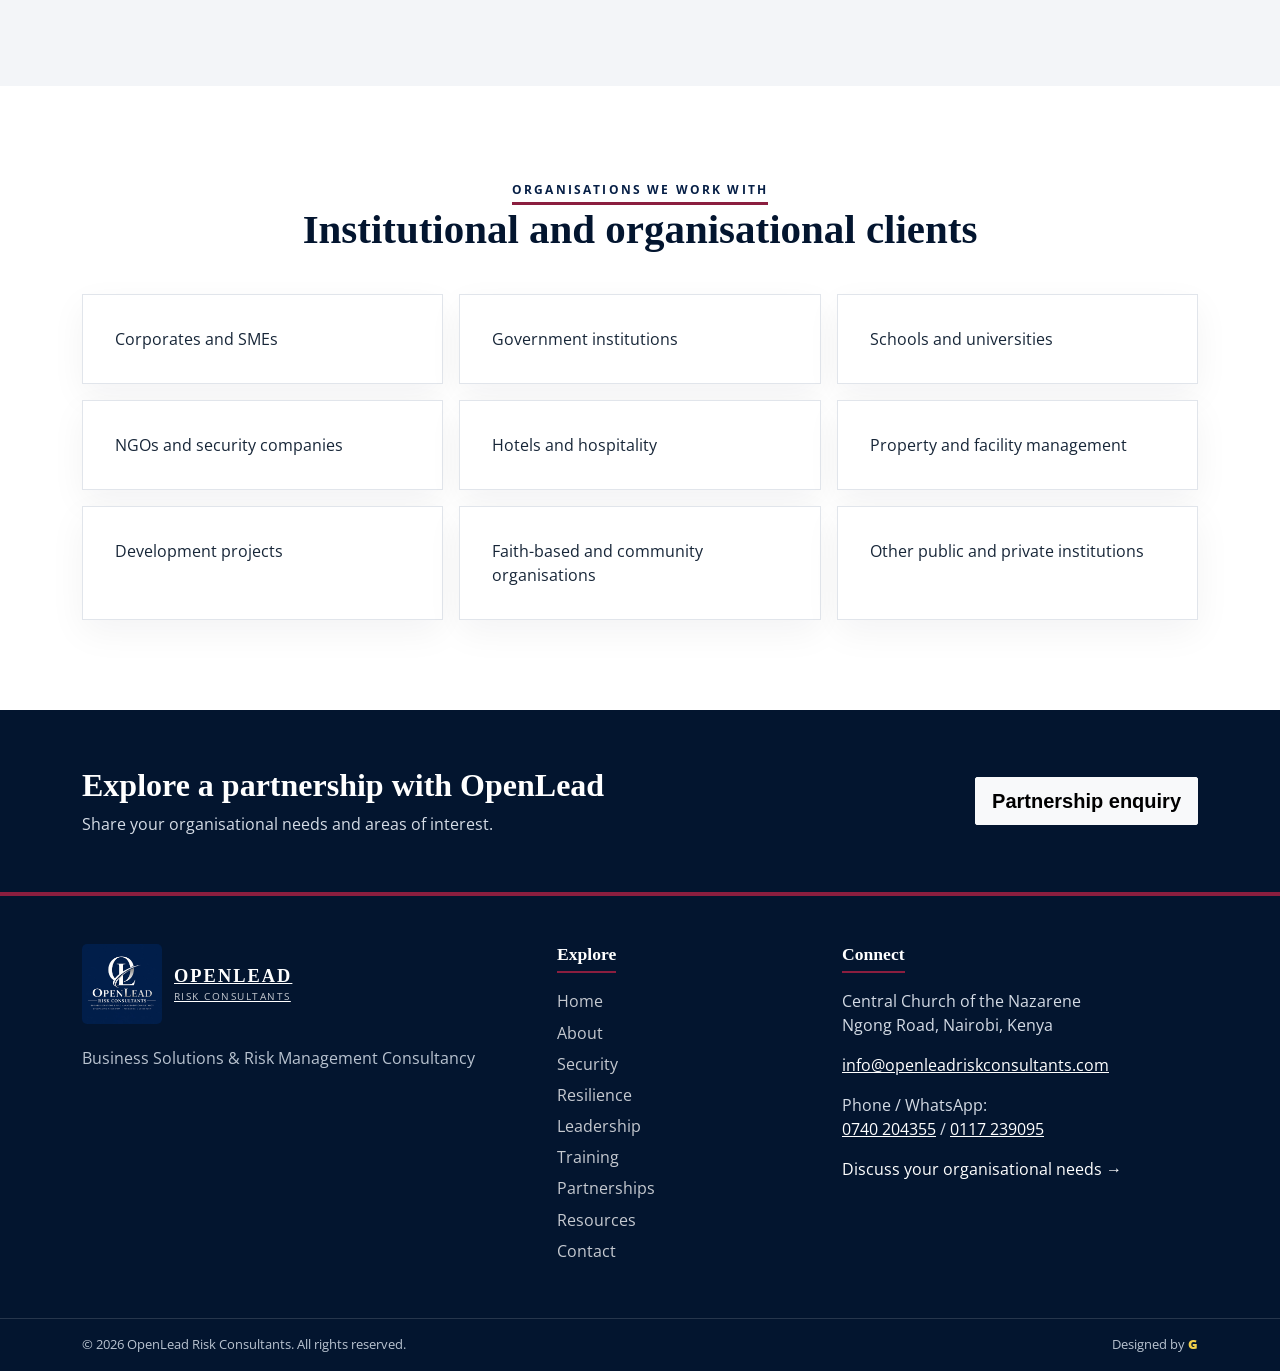
<file: team.html>
<!DOCTYPE html>
<html lang="en"><head><meta charset="utf-8"><meta name="viewport" content="width=device-width, initial-scale=1"><meta http-equiv="refresh" content="0; url=partnerships.html"><title>Partnerships | OpenLead Risk Consultants</title><meta name="description" content="OpenLead partnerships and organisational support."><link rel="canonical" href="partnerships.html"><meta property="og:title" content="Partnerships | OpenLead Risk Consultants"><meta property="og:type" content="website"><link rel="icon" type="image/jpeg" href="img/Openlead%20logo.jpeg"><link href="css/style.css" rel="stylesheet"></head><body><main class="container py-5"><h1>Partnerships &amp; Organisational Support</h1><p>This page has moved to <a href="partnerships.html">Partnerships &amp; Organisational Support</a>.</p></main><script>window.location.replace('partnerships.html');</script></body></html>
</file>
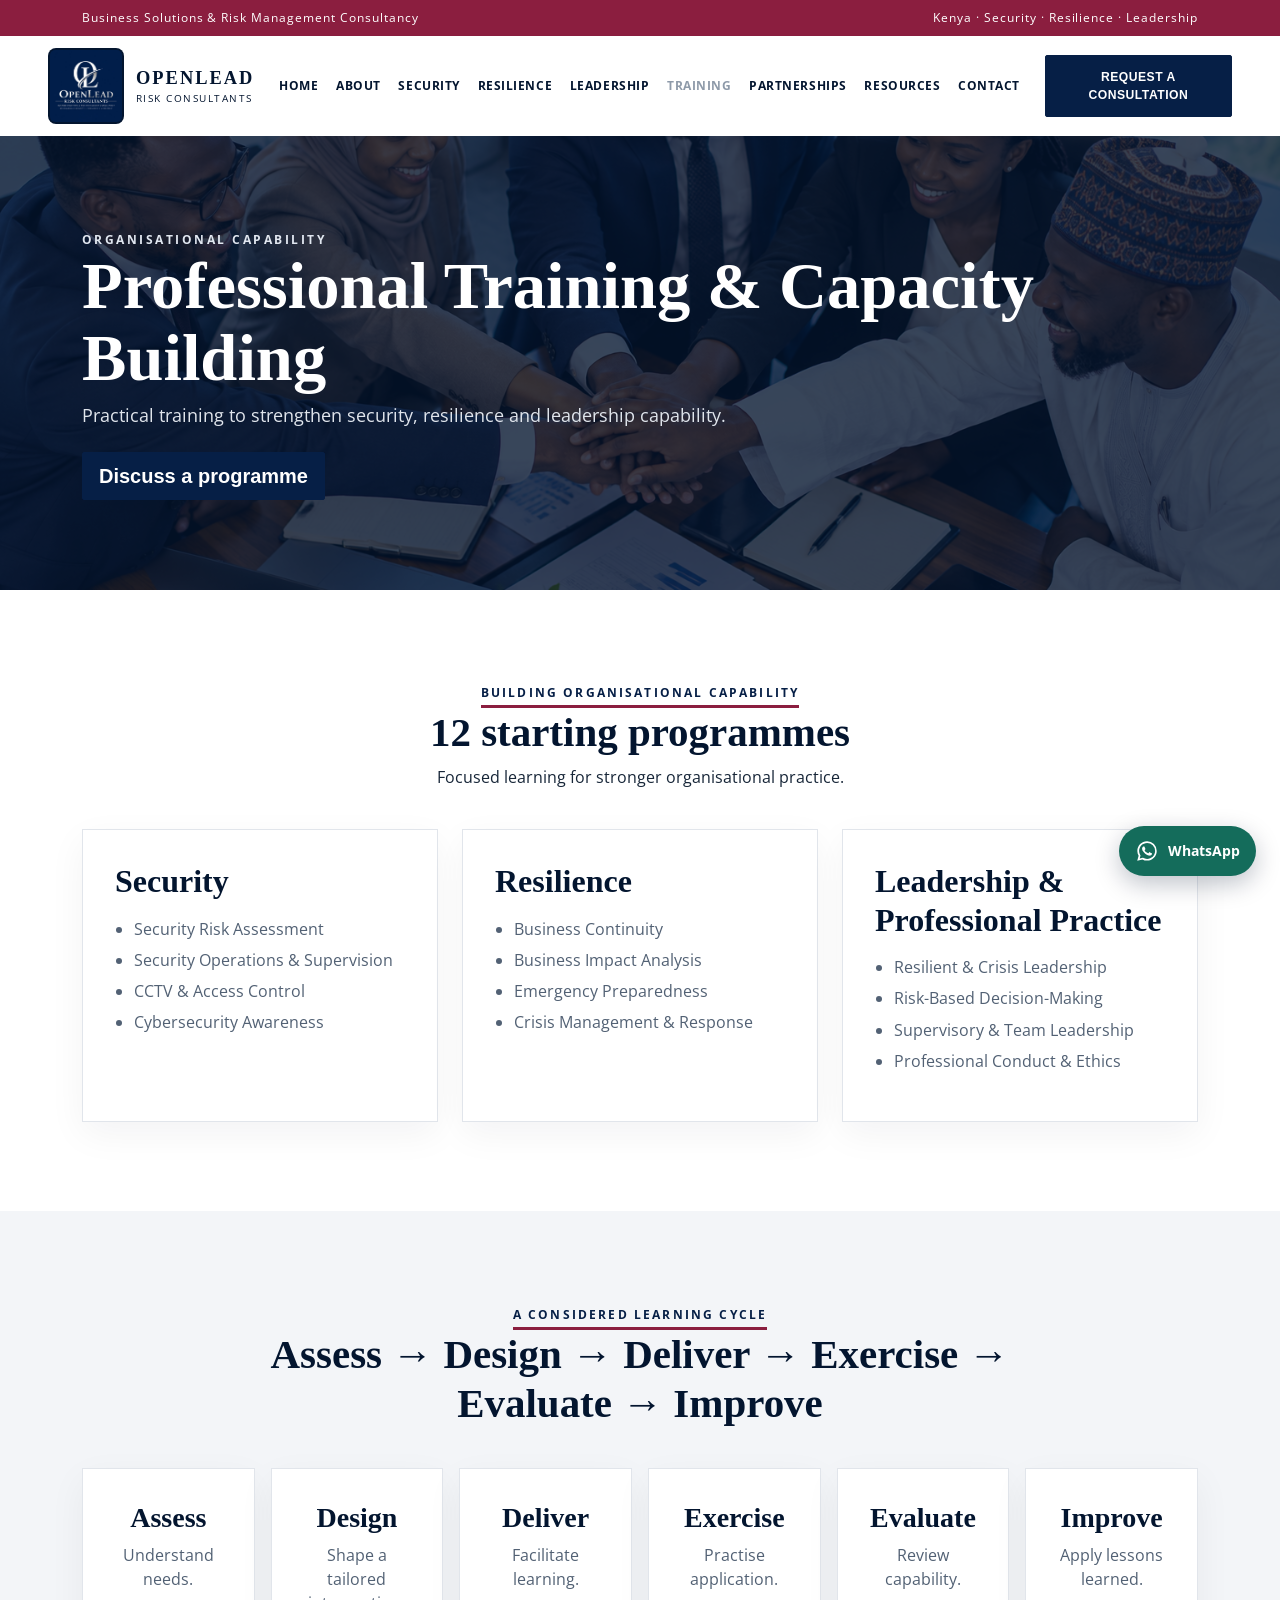
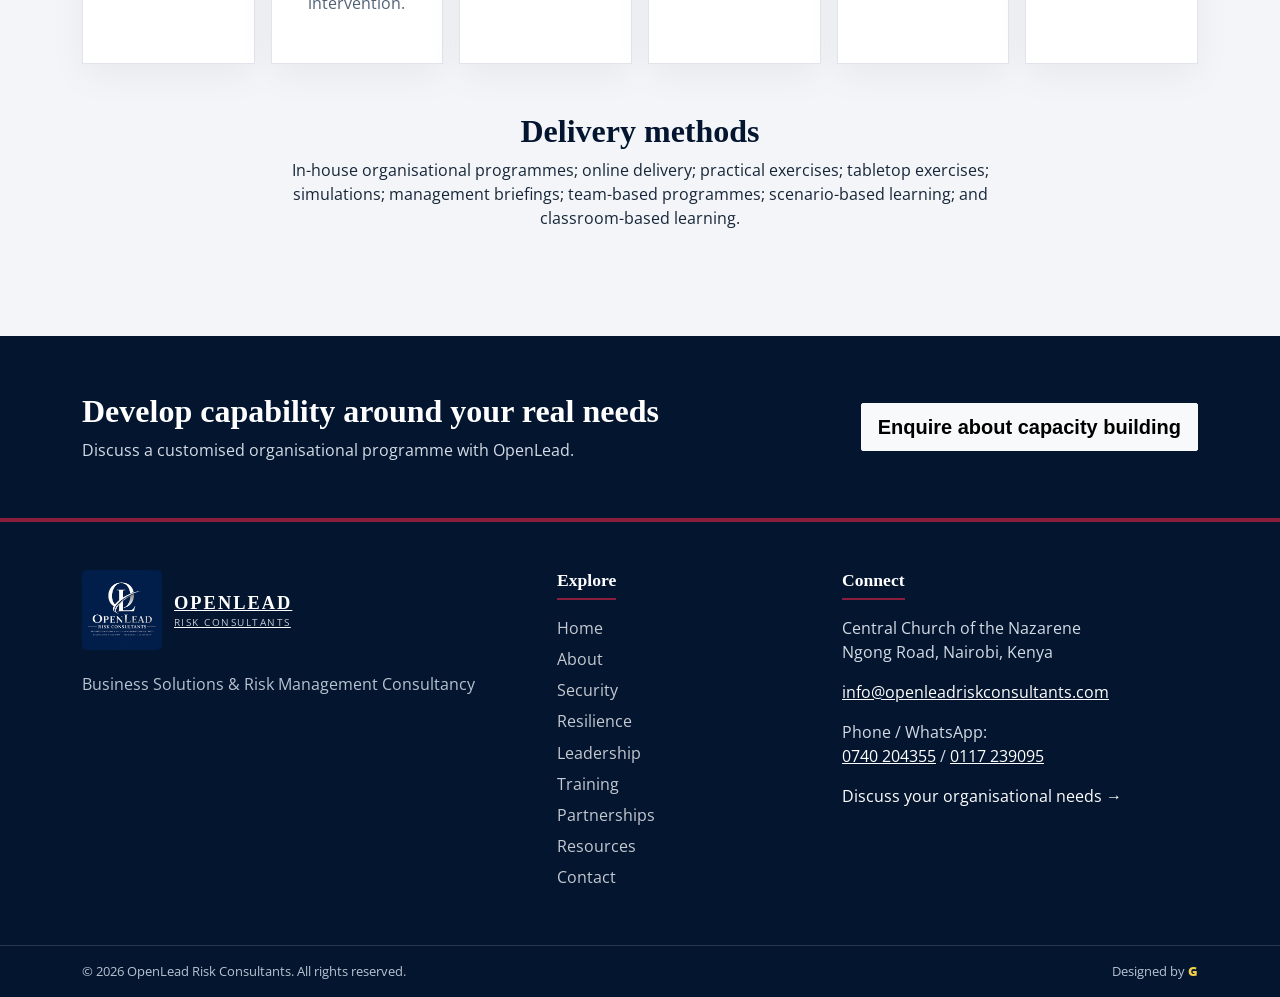
<file: training.html>
<!DOCTYPE html>
<html lang="en">
<head>
    <meta charset="utf-8"><meta name="viewport" content="width=device-width, initial-scale=1">
    <title>Professional Training &amp; Capacity Building | OpenLead</title>
    <meta name="description" content="Customised professional training and capacity building integrated with organisational consultancy, security and resilience programmes.">
    <meta property="og:title" content="Professional Training &amp; Capacity Building | OpenLead"><meta property="og:description" content="Assess, design, deliver, exercise, evaluate and improve organisational capability."><meta property="og:type" content="website"><link rel="icon" type="image/jpeg" href="img/Openlead%20logo.jpeg">
    <link rel="preconnect" href="https://fonts.googleapis.com"><link rel="preconnect" href="https://fonts.gstatic.com" crossorigin><link href="https://fonts.googleapis.com/css2?family=Open+Sans:wght@400;600;700&display=swap" rel="stylesheet"><link href="https://cdn.jsdelivr.net/npm/bootstrap@5.0.0/dist/css/bootstrap.min.css" rel="stylesheet"><link href="css/style.css" rel="stylesheet">
    <script type="application/ld+json">{"@context":"https://schema.org","@type":"Organization","name":"OpenLead Risk Consultants","description":"Business Solutions & Risk Management Consultancy specializing in security, resilience and leadership.","areaServed":"Kenya"}</script>
</head>
<body data-page="training"><a class="skip-link" href="#main-content">Skip to main content</a><div data-site-header></div>
<main id="main-content"><header class="page-hero"><div class="container"><span class="eyebrow">Organisational capability</span><h1>Professional Training &amp; Capacity Building</h1><p>Practical training to strengthen security, resilience and leadership capability.</p><a class="btn btn-primary btn-lg mt-2" href="contact.html">Discuss a programme</a></div></header>
<section class="content-section"><div class="container"><div class="section-heading"><span class="section-kicker">Building organisational capability</span><h2>12 starting programmes</h2><p>Focused learning for stronger organisational practice.</p></div><div class="row g-4">
<div class="col-lg-4"><article class="service-card"><h2>Security</h2><ul><li>Security Risk Assessment</li><li>Security Operations &amp; Supervision</li><li>CCTV &amp; Access Control</li><li>Cybersecurity Awareness</li></ul></article></div>
<div class="col-lg-4"><article class="service-card"><h2>Resilience</h2><ul><li>Business Continuity</li><li>Business Impact Analysis</li><li>Emergency Preparedness</li><li>Crisis Management &amp; Response</li></ul></article></div>
<div class="col-lg-4"><article class="service-card"><h2>Leadership &amp; Professional Practice</h2><ul><li>Resilient &amp; Crisis Leadership</li><li>Risk-Based Decision-Making</li><li>Supervisory &amp; Team Leadership</li><li>Professional Conduct &amp; Ethics</li></ul></article></div>
</div></div></section>
<section class="muted-section content-section"><div class="container"><div class="section-heading"><span class="section-kicker">A considered learning cycle</span><h2>Assess &#8594; Design &#8594; Deliver &#8594; Exercise &#8594; Evaluate &#8594; Improve</h2></div><div class="row g-3 text-center"><div class="col-6 col-lg-2"><div class="value-card"><h3>Assess</h3><p>Understand needs.</p></div></div><div class="col-6 col-lg-2"><div class="value-card"><h3>Design</h3><p>Shape a tailored intervention.</p></div></div><div class="col-6 col-lg-2"><div class="value-card"><h3>Deliver</h3><p>Facilitate learning.</p></div></div><div class="col-6 col-lg-2"><div class="value-card"><h3>Exercise</h3><p>Practise application.</p></div></div><div class="col-6 col-lg-2"><div class="value-card"><h3>Evaluate</h3><p>Review capability.</p></div></div><div class="col-6 col-lg-2"><div class="value-card"><h3>Improve</h3><p>Apply lessons learned.</p></div></div></div>
<div class="row mt-5"><div class="col-lg-8 mx-auto text-center"><h2>Delivery methods</h2><p>In-house organisational programmes; online delivery; practical exercises; tabletop exercises; simulations; management briefings; team-based programmes; scenario-based learning; and classroom-based learning.</p></div></div></div></section>
<section class="cta-band"><div class="container d-md-flex align-items-center justify-content-between gap-4"><div><h2>Develop capability around your real needs</h2><p class="mb-md-0">Discuss a customised organisational programme with OpenLead.</p></div><a class="btn btn-light btn-lg mt-3 mt-md-0" href="contact.html">Enquire about capacity building</a></div></section></main><div data-site-footer></div>
<script src="https://code.jquery.com/jquery-3.4.1.min.js"></script><script src="https://cdn.jsdelivr.net/npm/bootstrap@5.0.0/dist/js/bootstrap.bundle.min.js"></script><script src="js/main.js"></script><script src="js/openlead.js"></script></body></html>
</file>
<file: css/style.css>
﻿/********** OpenLead Custom CSS **********/
:root {
    --primary: #061F46;
    --secondary: #F3F5F8;
    --light: #FFFFFF;
    --dark: #03152F;
    --silver: #C5C9D0;
    --text: #172638;
    --maroon: #8B1E3F;
    --maroon-light: #E7B7C5;
}

h1,
h2,
.font-weight-bold {
    font-weight: 700 !important;
}

h3,
h4,
.font-weight-semi-bold {
    font-weight: 600 !important;
}

h5,
h6,
.font-weight-medium {
    font-weight: 500 !important;
}

.pt-6 {
    padding-top: 90px;
}

.pb-6 {
    padding-bottom: 90px;
}

.py-6 {
    padding-top: 90px;
    padding-bottom: 90px;
}

.btn {
    font-family: 'Barlow', sans-serif;
    font-weight: 600;
    transition: .5s;
}

.btn-primary {
    color: #FFFFFF;
}

.btn-square {
    width: 36px;
    height: 36px;
}

.btn-sm-square {
    width: 28px;
    height: 28px;
}

.btn-lg-square {
    width: 46px;
    height: 46px;
}

.btn-square,
.btn-sm-square,
.btn-lg-square {
    padding-left: 0;
    padding-right: 0;
    text-align: center;
}

.top-shape::before {
    position: absolute;
    content: "";
    width: 35px;
    height: 100%;
    top: 0;
    left: -17px;
    background: var(--primary);
    transform: skew(40deg);
}

.navbar-light .navbar-nav .nav-link {
    font-family: 'Barlow', sans-serif;
    padding: 35px 15px;
    font-size: 18px;
    text-transform: uppercase;
    color: var(--dark);
    outline: none;
    transition: .5s;
}

.sticky-top.navbar-light .navbar-nav .nav-link {
    padding: 20px 15px;
}

.navbar-light .navbar-nav .nav-link:hover,
.navbar-light .navbar-nav .nav-link.active {
    color: var(--primary);
}

@media (max-width: 1199.98px) {
    .navbar-light .navbar-nav .nav-link  {
        padding: 10px 0;
    }
}

.carousel-caption {
    top: 0;
    left: 0;
    right: 0;
    bottom: 0;
    background: rgba(21, 36, 64, .7);
    z-index: 1;
}

@media (max-width: 576px) {
    .carousel-caption h5 {
        font-size: 14px;
        font-weight: 500 !important;
    }

    .carousel-caption h1 {
        font-size: 30px;
        font-weight: 600 !important;
    }
}

.carousel-control-prev,
.carousel-control-next {
    width: 10%;
}

.carousel-control-prev-icon,
.carousel-control-next-icon {
    width: 3rem;
    height: 3rem;
}

.service-item {
    position: relative;
    overflow: hidden;
    height: 350px;
    display: flex;
    flex-direction: column;
    align-items: center;
    justify-content: center;
    transition: .3s;
}

.service-item::after {
    position: absolute;
    content: "";
    width: 100%;
    height: 50px;
    bottom: -50px;
    left: 0;
    background: var(--light);
    border-radius: 100% 100% 0 0;
    box-shadow: 0px -10px 5px #EEEEEE;
    transition: .5s;
}

.service-item:hover::after {
    bottom: -25px;
}

.service-item p {
    transition: .3s;
}

.service-item:hover p {
    margin-bottom: 25px !important;
}

.team-item img {
    transform: scale(1.15);
    margin-left: -30px;
    transition: .5s;
}

.team-item:hover img {
    margin-left: 0;
}

.team-item .team-text {
    left: -100%;
    transition: .5s;
}

.team-item .team-text::after {
    position: absolute;
    content: "";
    width: 0;
    height: 0;
    top: 50%;
    right: -60px;
    margin-top: -30px;
    border: 30px solid;
    border-color: transparent transparent transparent var(--primary);
}

.team-item:hover .team-text {
    left: 0;
}

.blog-item img {
    transition: .5s;
}

.blog-item:hover img {
    transform: scale(1.1);
}

/* OpenLead corporate identity and shared site components */
body { color: var(--text); font-family: 'Open Sans', sans-serif; }
body.page-loading { overflow: hidden; }
.page-loader { position: fixed; inset: 0; z-index: 2000; display: flex; flex-direction: column; align-items: center; justify-content: center; gap: 1rem; background: var(--dark); color: #fff; font-size: .85rem; font-weight: 700; letter-spacing: .14em; text-transform: uppercase; opacity: 1; visibility: visible; transition: opacity .35s ease, visibility .35s ease; }
.page-loader.is-hidden { opacity: 0; visibility: hidden; pointer-events: none; }
.page-loader-mark { width: 48px; height: 48px; border: 4px solid rgba(255,255,255,.25); border-top-color: var(--maroon); border-right-color: var(--maroon); border-radius: 50%; animation: loader-spin .8s linear infinite; }
h1, h2, h3, h4, h5, h6 { color: var(--dark); font-family: Georgia, 'Times New Roman', serif; }
a { color: var(--primary); }
a:hover { color: #31547f; }
.utility-bar { background: var(--maroon); color: #fff; font-size: .76rem; letter-spacing: .08em; }
.utility-inner { display: flex; justify-content: space-between; gap: 1rem; padding-top: .55rem; padding-bottom: .55rem; }
.navbar { padding: .45rem 0; animation: nav-enter .7s cubic-bezier(.22,1,.36,1) both; }
.brand-lockup, .footer-brand { display: inline-flex; align-items: center; gap: .75rem; color: var(--dark); }
.brand-lockup:hover, .footer-brand:hover { color: var(--dark); }
.brand-logo { display: inline-flex; width: 76px; height: 76px; padding: 2px; background: var(--dark); border-radius: 8px; overflow: hidden; }
.brand-logo img, .footer-brand img { width: 100%; height: 100%; object-fit: contain; border-radius: 5px; }
.brand-name, .footer-brand span { display: flex; flex-direction: column; line-height: 1.1; }
.brand-name strong, .footer-brand strong { font: 700 1.15rem/1.1 Georgia, serif; letter-spacing: .11em; }
.brand-name small, .footer-brand small { margin-top: .25rem; font-size: .62rem; letter-spacing: .15em; }
.navbar-light .navbar-nav .nav-link { padding: 1rem .55rem; font-family: 'Open Sans', sans-serif; font-size: .78rem; font-weight: 700; letter-spacing: .045em; text-transform: uppercase; color: var(--dark); }
.navbar-light .navbar-nav .nav-link:hover, .navbar-light .navbar-nav .nav-link.active { color: #8e9aa9; }
.btn, .btn-primary { border-radius: 2px !important; transition: color .2s ease, background-color .2s ease, border-color .2s ease, transform .2s ease, box-shadow .2s ease; }
.btn:hover { transform: translateY(-2px); box-shadow: 0 6px 16px rgba(3,21,47,.16); }
.btn:active { transform: translateY(0); }
.btn-primary { background-color: var(--primary); border-color: var(--primary); }
.btn-primary:hover, .btn-primary:focus { background-color: var(--maroon); border-color: var(--maroon); }
.btn-outline-primary { color: var(--primary); border-color: var(--primary); }
.btn-outline-primary:hover, .btn-outline-primary:focus { color: #fff; background-color: var(--primary); border-color: var(--primary); }
.nav-consult { padding: .75rem 1rem; color: #fff !important; font-size: .76rem; text-transform: uppercase; letter-spacing: .04em; }
.page-hero { position: relative; padding: clamp(3.5rem, 7vw, 6rem) 0; color: #fff; background: #03152f url('../img/Strategic%20Risk%20Assessment%20Meeting.png') center 45%/cover; }
body[data-page="about"] .page-hero,
body[data-page="contact"] .page-hero,
body[data-page="resources"] .page-hero { background-image: url('../img/Professional%20Office%20Consultation.png'); }
body[data-page="resilience"] .page-hero,
body[data-page="training"] .page-hero { background-image: url('../img/Collaborative%20Teamwork%20Around%20the%20Table.png'); }
body[data-page="leadership"] .page-hero { background-image: url('../img/Diverse%20Leadership%20Around%20the%20Table.png'); }
body[data-page="partnerships"] .page-hero { background-image: url('../img/Handshake%20in%20a%20Modern%20African%20Boardroom.png'); }
.page-hero::before, .home-hero::before { position: absolute; inset: 0; background: rgba(3,21,47,.78); content: ""; }
.page-hero > .container, .home-hero > .container { position: relative; z-index: 1; }
.hero-enter { animation: hero-enter .95s cubic-bezier(.22,1,.36,1) both; }
.page-hero h1, .home-hero h1 { color: #fff; font-size: clamp(2.4rem, 5.2vw, 4.8rem); line-height: 1.08; }
.page-hero p { max-width: 760px; color: #e0e5ec; font-size: 1.1rem; }
.eyebrow { color: #e1e7f0; font-size: .78rem; font-weight: 700; letter-spacing: .2em; text-transform: uppercase; }
.home-hero { position: relative; min-height: 610px; display: flex; align-items: center; color: #fff; background: #03152f url('../img/Hero%20section.png') center/cover; }
.home-hero .lead { max-width: 710px; color: #e4e8ee; }
.home-hero h1 { max-width: 850px; }
.scroll-reveal { opacity: 0; transform: translateY(18px); transition: opacity .8s ease var(--reveal-delay, 0ms), transform .8s cubic-bezier(.22,1,.36,1) var(--reveal-delay, 0ms); }
.scroll-reveal--left { transform: translate(-20px, 6px); }
.scroll-reveal--right { transform: translate(20px, 6px); }
.scroll-reveal--zoom { transform: scale(.96); }
.scroll-reveal--soft { transform: translateY(12px) scale(.98); }
.scroll-reveal.is-visible { opacity: 1; transform: translateY(0); }
.scroll-reveal--zoom.is-visible { transform: scale(1); }
.section-kicker { display: inline-block; padding-bottom: .2rem; border-bottom: 3px solid var(--maroon); color: var(--primary); font-size: .75rem; font-weight: 700; letter-spacing: .18em; text-transform: uppercase; }
.section-heading { max-width: 760px; margin: 0 auto 2.5rem; text-align: center; }
.section-heading h2 { font-size: clamp(2rem, 3.2vw, 3rem); }
.content-section { padding: clamp(3.5rem, 7vw, 6rem) 0; }
.pillar-card, .service-card, .value-card, .resource-card { height: 100%; padding: 2rem; border: 1px solid #e1e5eb; background: #fff; box-shadow: 0 12px 35px rgba(3,21,47,.05); transition: transform .32s cubic-bezier(.22,1,.36,1), box-shadow .32s ease, border-color .32s ease; }
.pillar-card:hover, .service-card:hover, .value-card:hover, .resource-card:hover { transform: translateY(-4px); border-color: var(--maroon); box-shadow: 0 18px 40px rgba(3,21,47,.12); }
.pillar-card { border-top: 3px solid var(--maroon); }
.pillar-card h3, .service-card h2, .service-card h3 { margin-bottom: 1rem; }
.pillar-card p, .service-card p, .value-card p { color: #526174; }
.pillar-link { display: inline-block; margin-top: .75rem; font-size: .85rem; font-weight: 700; text-transform: uppercase; }
.framework { display: grid; grid-template-columns: repeat(5, 1fr); gap: 1rem; counter-reset: steps; }
.framework-step { position: relative; padding: 1.4rem 1.2rem; background: #fff; border: 1px solid #dfe4ea; counter-increment: steps; }
.framework-step::before { content: '0' counter(steps); display: block; margin-bottom: .75rem; color: #8997a9; font-weight: 700; letter-spacing: .1em; }
.framework-step h3 { font-size: 1.1rem; text-transform: uppercase; }
.framework-step p { margin: 0; color: #526174; font-size: .9rem; }
.service-card ul, .content-list { padding-left: 1.2rem; color: #526174; }
.service-card li, .content-list li { margin-bottom: .45rem; }
.muted-section { background: var(--secondary); }
.cta-band { padding: 3.5rem 0; color: #fff; background: var(--dark); }
.cta-band h2 { color: #fff; }
.cta-band p { color: #d5dce6; }
.site-footer { color: #d4dbe5; background: #03152f; border-top: 4px solid var(--maroon); }
.site-footer h2, .site-footer a { color: #fff; }
.footer-brand { color: #fff; }
.footer-brand:hover { color: #fff; }
.footer-brand img { width: 80px; height: 80px; }
.footer-brand small { color: #c5c9d0; }
.footer-intro { max-width: 420px; color: #b9c3d0; }
.footer-heading { display: table; margin-bottom: 1rem; padding-bottom: .4rem; border-bottom: 2px solid var(--maroon); font: 700 1.1rem Georgia, serif; }
.footer-links { margin: 0; padding: 0; list-style: none; }
.footer-links li { margin: .45rem 0; }
.footer-links a, .footer-cta { color: #c5c9d0; text-decoration: none; }
.footer-links a:hover, .footer-cta:hover { color: #fff; }
.footer-bottom { padding: 1rem 0; border-top: 1px solid rgba(255,255,255,.14); color: #b9c3d0; font-size: .82rem; }
.footer-bottom a { color: #fff; }
.footer-bottom .designer-credit { color: #f2cf4a; font-weight: 800; text-decoration: none; }
.footer-bottom .designer-credit:hover, .footer-bottom .designer-credit:focus { color: #ffe47a; text-decoration: underline; }
.whatsapp-float { position: fixed; right: 1.5rem; bottom: 1.5rem; z-index: 1050; display: inline-flex; align-items: center; gap: .55rem; padding: .8rem 1rem; border-radius: 999px; background: #146c5b; color: #fff; box-shadow: 0 8px 24px rgba(3,21,47,.25); font-size: .9rem; font-weight: 700; text-decoration: none; transition: background-color .2s ease, transform .2s ease; }
.whatsapp-float:hover, .whatsapp-float:focus { color: #fff; background: #0e584b; transform: translateY(-2px); }
.whatsapp-float:focus-visible { outline: 3px solid #fff; outline-offset: 3px; }
.whatsapp-float svg { width: 1.5rem; height: 1.5rem; fill: currentColor; }
.contact-notice { padding: 1.25rem; background: #eef1f5; border-left: 3px solid #aeb7c3; }
.contact-notice a, .site-footer p a { overflow-wrap: anywhere; }
.resource-card > img { width: 100%; height: 220px; object-fit: cover; transition: transform .6s cubic-bezier(.22,1,.36,1), filter .6s ease; }
.resource-card:hover > img { transform: scale(1.035); filter: saturate(1.08); }
.scroll-progress { position: fixed; inset: 0 auto auto 0; z-index: 1100; width: 100%; height: 3px; background: var(--maroon); transform: scaleX(0); transform-origin: left center; pointer-events: none; }
@keyframes nav-enter { from { opacity: 0; transform: translateY(-10px); } to { opacity: 1; transform: translateY(0); } }
@keyframes hero-enter { from { opacity: 0; transform: translateY(18px); } to { opacity: 1; transform: translateY(0); } }
@keyframes loader-spin { to { transform: rotate(360deg); } }
.skip-link { position: absolute; left: -9999px; z-index: 1000; padding: .75rem; background: #fff; }
.skip-link:focus { left: 1rem; top: 1rem; }
@media (max-width: 991.98px) {
    .navbar-light .navbar-nav .nav-link { padding: .65rem .25rem; }
    .navbar-nav { align-items: stretch !important; padding: .75rem 0; }
    .nav-consult { align-self: flex-start; margin-top: .5rem; }
    .framework { grid-template-columns: repeat(2, 1fr); }
}
@media (max-width: 575.98px) {
    .row.g-5 { --bs-gutter-x: 1.5rem; }
    .utility-inner { flex-direction: column; gap: .15rem; font-size: .65rem; }
    .brand-logo { width: 68px; height: 68px; }
    .brand-name strong { font-size: .95rem; }
    .brand-name small { font-size: .53rem; }
    .home-hero { min-height: 540px; }
    .framework { grid-template-columns: 1fr; }
    .whatsapp-float { right: 1rem; bottom: 1rem; padding: .75rem; }
    .whatsapp-float span { position: absolute; width: 1px; height: 1px; padding: 0; margin: -1px; overflow: hidden; clip: rect(0, 0, 0, 0); white-space: nowrap; border: 0; }
}
@media (prefers-reduced-motion: reduce) {
    *, *::before, *::after { scroll-behavior: auto !important; animation-duration: .01ms !important; transition-duration: .01ms !important; }
    .scroll-reveal { opacity: 1; transform: none; }
    .scroll-progress { display: none; }
    .page-loader-mark { animation: none; }
}
</file>
